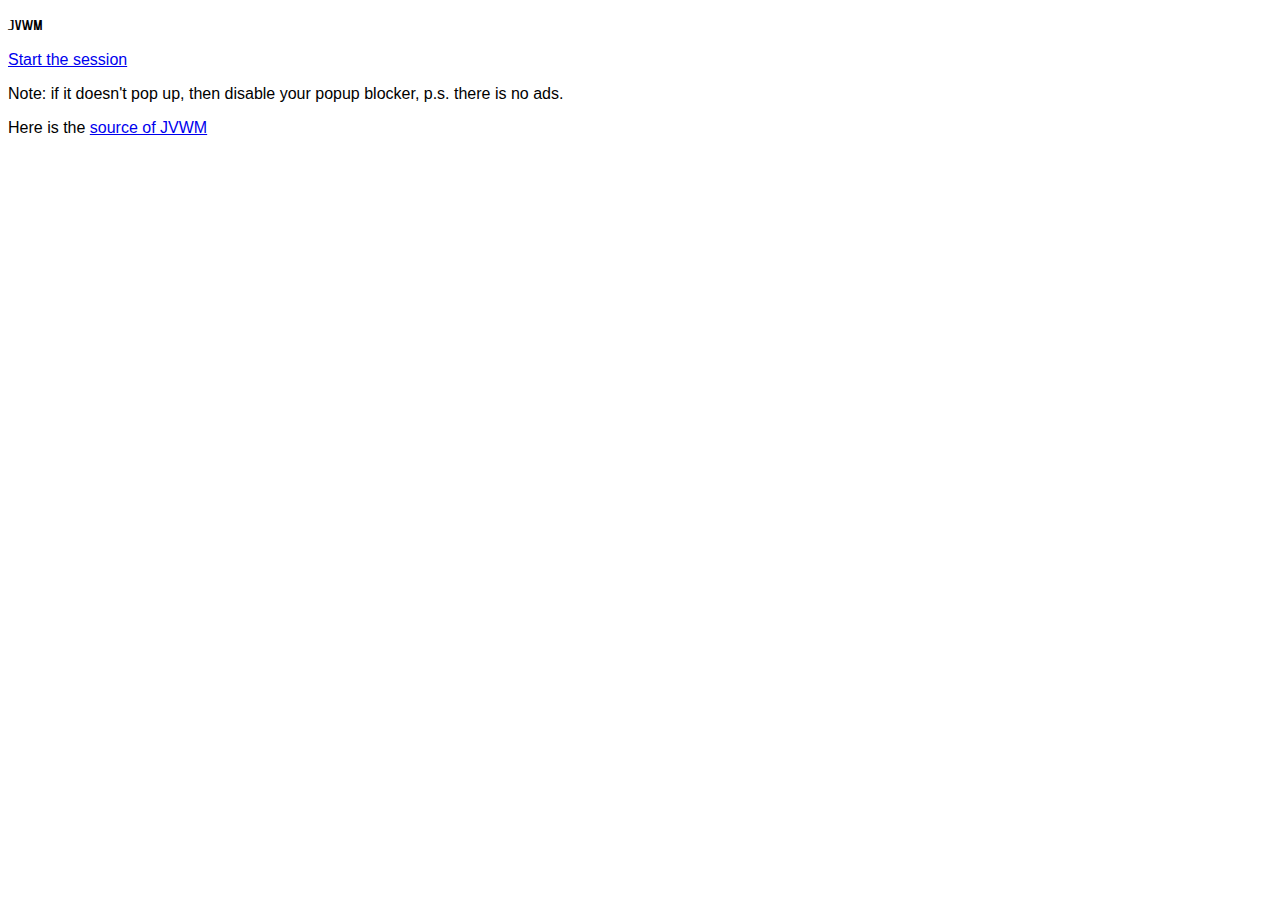
<file: index.html>
<!DOCTYPE html>
<html>
    <head>
        <title>JVWM session start</title>
        <link rel="stylesheet" href="style.css">
    </head>
    <body>
        <p style="font-family: 'EmotionEN';">JVWM</p>
        <a href="window.html" 
          target="popup" 
          onclick="window.open('window.html','popup','width=600,height=600'); return false;">
            Start the session
        </a>
        <p>Note: if it doesn't pop up, then disable your popup blocker, p.s. there is no ads.</p>
        <p>Here is the <a href="https://github.com/MXP2095onetechguy/JVWM">source of JVWM</a></p>
    </body>
</html>
</file>
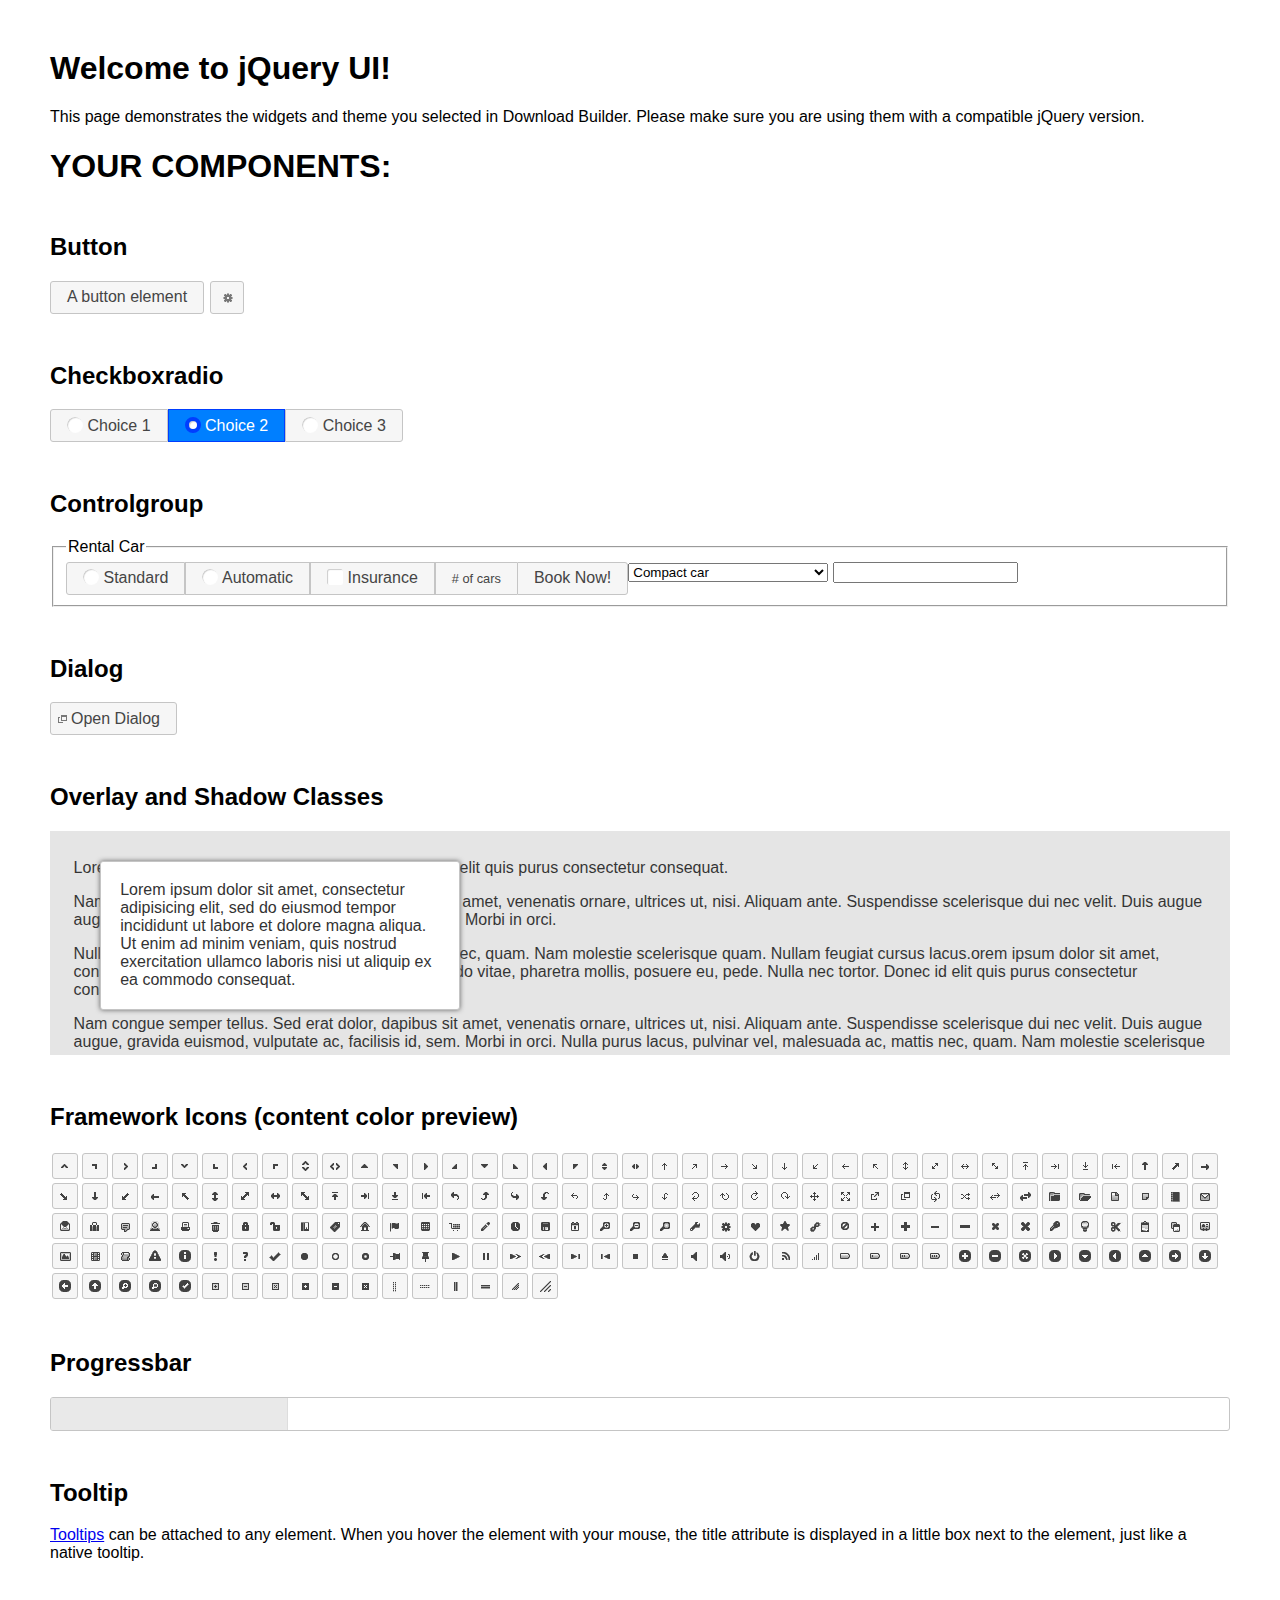
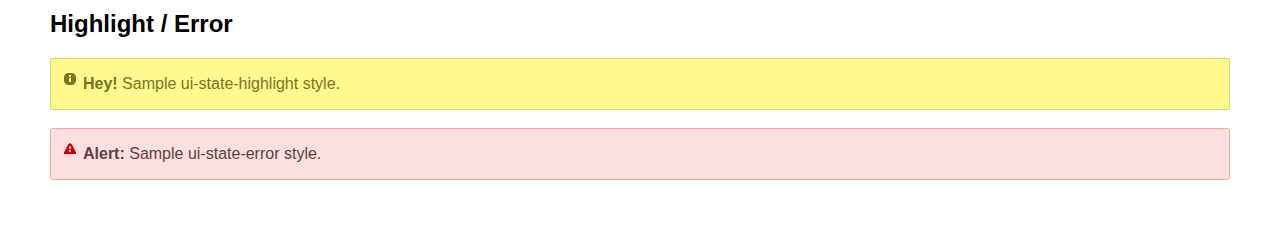
<file: JUI/index.html>
<!doctype html>
<html lang="us">
<head>
	<meta charset="utf-8">
	<title>jQuery UI Example Page</title>
	<link href="jquery-ui.css" rel="stylesheet">
	<style>
	body{
		font-family: "Trebuchet MS", sans-serif;
		margin: 50px;
	}
	.demoHeaders {
		margin-top: 2em;
	}
	#dialog-link {
		padding: .4em 1em .4em 20px;
		text-decoration: none;
		position: relative;
	}
	#dialog-link span.ui-icon {
		margin: 0 5px 0 0;
		position: absolute;
		left: .2em;
		top: 50%;
		margin-top: -8px;
	}
	#icons {
		margin: 0;
		padding: 0;
	}
	#icons li {
		margin: 2px;
		position: relative;
		padding: 4px 0;
		cursor: pointer;
		float: left;
		list-style: none;
	}
	#icons span.ui-icon {
		float: left;
		margin: 0 4px;
	}
	.fakewindowcontain .ui-widget-overlay {
		position: absolute;
	}
	select {
		width: 200px;
	}
	</style>
</head>
<body>

<h1>Welcome to jQuery UI!</h1>

<div class="ui-widget">
	<p>This page demonstrates the widgets and theme you selected in Download Builder. Please make sure you are using them with a compatible jQuery version.</p>
</div>

<h1>YOUR COMPONENTS:</h1>



<!-- Button -->
<h2 class="demoHeaders">Button</h2>
<button id="button">A button element</button>
<button id="button-icon">An icon-only button</button>

<!-- Checkboxradio -->
<h2 class="demoHeaders">Checkboxradio</h2>
<form style="margin-top: 1em;">
	<div id="radioset">
		<input type="radio" id="radio1" name="radio"><label for="radio1">Choice 1</label>
		<input type="radio" id="radio2" name="radio" checked="checked"><label for="radio2">Choice 2</label>
		<input type="radio" id="radio3" name="radio"><label for="radio3">Choice 3</label>
	</div>
</form>

<!-- Controlgroup -->
<h2 class="demoHeaders">Controlgroup</h2>
<fieldset>
	<legend>Rental Car</legend>
	<div id="controlgroup">
		<select id="car-type">
			<option>Compact car</option>
			<option>Midsize car</option>
			<option>Full size car</option>
			<option>SUV</option>
			<option>Luxury</option>
			<option>Truck</option>
			<option>Van</option>
		</select>
		<label for="transmission-standard">Standard</label>
		<input type="radio" name="transmission" id="transmission-standard">
		<label for="transmission-automatic">Automatic</label>
		<input type="radio" name="transmission" id="transmission-automatic">
		<label for="insurance">Insurance</label>
		<input type="checkbox" name="insurance" id="insurance">
		<label for="horizontal-spinner" class="ui-controlgroup-label"># of cars</label>
		<input id="horizontal-spinner" class="ui-spinner-input">
		<button>Book Now!</button>
	</div>
</fieldset>


<h2 class="demoHeaders">Dialog</h2>
<p>
	<button id="dialog-link" class="ui-button ui-corner-all ui-widget">
		<span class="ui-icon ui-icon-newwin"></span>Open Dialog
	</button>
</p>

<h2 class="demoHeaders">Overlay and Shadow Classes</h2>
<div style="position: relative; width: 96%; height: 200px; padding:1% 2%; overflow:hidden;" class="fakewindowcontain">
	<p>Lorem ipsum dolor sit amet,  Nulla nec tortor. Donec id elit quis purus consectetur consequat. </p><p>Nam congue semper tellus. Sed erat dolor, dapibus sit amet, venenatis ornare, ultrices ut, nisi. Aliquam ante. Suspendisse scelerisque dui nec velit. Duis augue augue, gravida euismod, vulputate ac, facilisis id, sem. Morbi in orci. </p><p>Nulla purus lacus, pulvinar vel, malesuada ac, mattis nec, quam. Nam molestie scelerisque quam. Nullam feugiat cursus lacus.orem ipsum dolor sit amet, consectetur adipiscing elit. Donec libero risus, commodo vitae, pharetra mollis, posuere eu, pede. Nulla nec tortor. Donec id elit quis purus consectetur consequat. </p><p>Nam congue semper tellus. Sed erat dolor, dapibus sit amet, venenatis ornare, ultrices ut, nisi. Aliquam ante. Suspendisse scelerisque dui nec velit. Duis augue augue, gravida euismod, vulputate ac, facilisis id, sem. Morbi in orci. Nulla purus lacus, pulvinar vel, malesuada ac, mattis nec, quam. Nam molestie scelerisque quam. </p><p>Nullam feugiat cursus lacus.orem ipsum dolor sit amet, consectetur adipiscing elit. Donec libero risus, commodo vitae, pharetra mollis, posuere eu, pede. Nulla nec tortor. Donec id elit quis purus consectetur consequat. Nam congue semper tellus. Sed erat dolor, dapibus sit amet, venenatis ornare, ultrices ut, nisi. Aliquam ante. </p><p>Suspendisse scelerisque dui nec velit. Duis augue augue, gravida euismod, vulputate ac, facilisis id, sem. Morbi in orci. Nulla purus lacus, pulvinar vel, malesuada ac, mattis nec, quam. Nam molestie scelerisque quam. Nullam feugiat cursus lacus.orem ipsum dolor sit amet, consectetur adipiscing elit. Donec libero risus, commodo vitae, pharetra mollis, posuere eu, pede. Nulla nec tortor. Donec id elit quis purus consectetur consequat. Nam congue semper tellus. Sed erat dolor, dapibus sit amet, venenatis ornare, ultrices ut, nisi. </p>

	<!-- ui-dialog -->
	<div class="ui-widget-overlay ui-front"></div>
	<div style="position: absolute; width: 320px; left: 50px; top: 30px; padding: 1.2em" class="ui-widget ui-front ui-widget-content ui-corner-all ui-widget-shadow">
		Lorem ipsum dolor sit amet, consectetur adipisicing elit, sed do eiusmod tempor incididunt ut labore et dolore magna aliqua. Ut enim ad minim veniam, quis nostrud exercitation ullamco laboris nisi ut aliquip ex ea commodo consequat.
	</div>

</div>

<!-- ui-dialog -->
<div id="dialog" title="Dialog Title">
	<p>Lorem ipsum dolor sit amet, consectetur adipisicing elit, sed do eiusmod tempor incididunt ut labore et dolore magna aliqua. Ut enim ad minim veniam, quis nostrud exercitation ullamco laboris nisi ut aliquip ex ea commodo consequat.</p>
</div>


<h2 class="demoHeaders">Framework Icons (content color preview)</h2>
<ul id="icons" class="ui-widget ui-helper-clearfix">
	<li class="ui-state-default ui-corner-all" title=".ui-icon-caret-1-n"><span class="ui-icon ui-icon-caret-1-n"></span></li>
	<li class="ui-state-default ui-corner-all" title=".ui-icon-caret-1-ne"><span class="ui-icon ui-icon-caret-1-ne"></span></li>
	<li class="ui-state-default ui-corner-all" title=".ui-icon-caret-1-e"><span class="ui-icon ui-icon-caret-1-e"></span></li>
	<li class="ui-state-default ui-corner-all" title=".ui-icon-caret-1-se"><span class="ui-icon ui-icon-caret-1-se"></span></li>
	<li class="ui-state-default ui-corner-all" title=".ui-icon-caret-1-s"><span class="ui-icon ui-icon-caret-1-s"></span></li>
	<li class="ui-state-default ui-corner-all" title=".ui-icon-caret-1-sw"><span class="ui-icon ui-icon-caret-1-sw"></span></li>
	<li class="ui-state-default ui-corner-all" title=".ui-icon-caret-1-w"><span class="ui-icon ui-icon-caret-1-w"></span></li>
	<li class="ui-state-default ui-corner-all" title=".ui-icon-caret-1-nw"><span class="ui-icon ui-icon-caret-1-nw"></span></li>
	<li class="ui-state-default ui-corner-all" title=".ui-icon-caret-2-n-s"><span class="ui-icon ui-icon-caret-2-n-s"></span></li>
	<li class="ui-state-default ui-corner-all" title=".ui-icon-caret-2-e-w"><span class="ui-icon ui-icon-caret-2-e-w"></span></li>
	<li class="ui-state-default ui-corner-all" title=".ui-icon-triangle-1-n"><span class="ui-icon ui-icon-triangle-1-n"></span></li>
	<li class="ui-state-default ui-corner-all" title=".ui-icon-triangle-1-ne"><span class="ui-icon ui-icon-triangle-1-ne"></span></li>
	<li class="ui-state-default ui-corner-all" title=".ui-icon-triangle-1-e"><span class="ui-icon ui-icon-triangle-1-e"></span></li>
	<li class="ui-state-default ui-corner-all" title=".ui-icon-triangle-1-se"><span class="ui-icon ui-icon-triangle-1-se"></span></li>
	<li class="ui-state-default ui-corner-all" title=".ui-icon-triangle-1-s"><span class="ui-icon ui-icon-triangle-1-s"></span></li>
	<li class="ui-state-default ui-corner-all" title=".ui-icon-triangle-1-sw"><span class="ui-icon ui-icon-triangle-1-sw"></span></li>
	<li class="ui-state-default ui-corner-all" title=".ui-icon-triangle-1-w"><span class="ui-icon ui-icon-triangle-1-w"></span></li>
	<li class="ui-state-default ui-corner-all" title=".ui-icon-triangle-1-nw"><span class="ui-icon ui-icon-triangle-1-nw"></span></li>
	<li class="ui-state-default ui-corner-all" title=".ui-icon-triangle-2-n-s"><span class="ui-icon ui-icon-triangle-2-n-s"></span></li>
	<li class="ui-state-default ui-corner-all" title=".ui-icon-triangle-2-e-w"><span class="ui-icon ui-icon-triangle-2-e-w"></span></li>
	<li class="ui-state-default ui-corner-all" title=".ui-icon-arrow-1-n"><span class="ui-icon ui-icon-arrow-1-n"></span></li>
	<li class="ui-state-default ui-corner-all" title=".ui-icon-arrow-1-ne"><span class="ui-icon ui-icon-arrow-1-ne"></span></li>
	<li class="ui-state-default ui-corner-all" title=".ui-icon-arrow-1-e"><span class="ui-icon ui-icon-arrow-1-e"></span></li>
	<li class="ui-state-default ui-corner-all" title=".ui-icon-arrow-1-se"><span class="ui-icon ui-icon-arrow-1-se"></span></li>
	<li class="ui-state-default ui-corner-all" title=".ui-icon-arrow-1-s"><span class="ui-icon ui-icon-arrow-1-s"></span></li>
	<li class="ui-state-default ui-corner-all" title=".ui-icon-arrow-1-sw"><span class="ui-icon ui-icon-arrow-1-sw"></span></li>
	<li class="ui-state-default ui-corner-all" title=".ui-icon-arrow-1-w"><span class="ui-icon ui-icon-arrow-1-w"></span></li>
	<li class="ui-state-default ui-corner-all" title=".ui-icon-arrow-1-nw"><span class="ui-icon ui-icon-arrow-1-nw"></span></li>
	<li class="ui-state-default ui-corner-all" title=".ui-icon-arrow-2-n-s"><span class="ui-icon ui-icon-arrow-2-n-s"></span></li>
	<li class="ui-state-default ui-corner-all" title=".ui-icon-arrow-2-ne-sw"><span class="ui-icon ui-icon-arrow-2-ne-sw"></span></li>
	<li class="ui-state-default ui-corner-all" title=".ui-icon-arrow-2-e-w"><span class="ui-icon ui-icon-arrow-2-e-w"></span></li>
	<li class="ui-state-default ui-corner-all" title=".ui-icon-arrow-2-se-nw"><span class="ui-icon ui-icon-arrow-2-se-nw"></span></li>
	<li class="ui-state-default ui-corner-all" title=".ui-icon-arrowstop-1-n"><span class="ui-icon ui-icon-arrowstop-1-n"></span></li>
	<li class="ui-state-default ui-corner-all" title=".ui-icon-arrowstop-1-e"><span class="ui-icon ui-icon-arrowstop-1-e"></span></li>
	<li class="ui-state-default ui-corner-all" title=".ui-icon-arrowstop-1-s"><span class="ui-icon ui-icon-arrowstop-1-s"></span></li>
	<li class="ui-state-default ui-corner-all" title=".ui-icon-arrowstop-1-w"><span class="ui-icon ui-icon-arrowstop-1-w"></span></li>
	<li class="ui-state-default ui-corner-all" title=".ui-icon-arrowthick-1-n"><span class="ui-icon ui-icon-arrowthick-1-n"></span></li>
	<li class="ui-state-default ui-corner-all" title=".ui-icon-arrowthick-1-ne"><span class="ui-icon ui-icon-arrowthick-1-ne"></span></li>
	<li class="ui-state-default ui-corner-all" title=".ui-icon-arrowthick-1-e"><span class="ui-icon ui-icon-arrowthick-1-e"></span></li>
	<li class="ui-state-default ui-corner-all" title=".ui-icon-arrowthick-1-se"><span class="ui-icon ui-icon-arrowthick-1-se"></span></li>
	<li class="ui-state-default ui-corner-all" title=".ui-icon-arrowthick-1-s"><span class="ui-icon ui-icon-arrowthick-1-s"></span></li>
	<li class="ui-state-default ui-corner-all" title=".ui-icon-arrowthick-1-sw"><span class="ui-icon ui-icon-arrowthick-1-sw"></span></li>
	<li class="ui-state-default ui-corner-all" title=".ui-icon-arrowthick-1-w"><span class="ui-icon ui-icon-arrowthick-1-w"></span></li>
	<li class="ui-state-default ui-corner-all" title=".ui-icon-arrowthick-1-nw"><span class="ui-icon ui-icon-arrowthick-1-nw"></span></li>
	<li class="ui-state-default ui-corner-all" title=".ui-icon-arrowthick-2-n-s"><span class="ui-icon ui-icon-arrowthick-2-n-s"></span></li>
	<li class="ui-state-default ui-corner-all" title=".ui-icon-arrowthick-2-ne-sw"><span class="ui-icon ui-icon-arrowthick-2-ne-sw"></span></li>
	<li class="ui-state-default ui-corner-all" title=".ui-icon-arrowthick-2-e-w"><span class="ui-icon ui-icon-arrowthick-2-e-w"></span></li>
	<li class="ui-state-default ui-corner-all" title=".ui-icon-arrowthick-2-se-nw"><span class="ui-icon ui-icon-arrowthick-2-se-nw"></span></li>
	<li class="ui-state-default ui-corner-all" title=".ui-icon-arrowthickstop-1-n"><span class="ui-icon ui-icon-arrowthickstop-1-n"></span></li>
	<li class="ui-state-default ui-corner-all" title=".ui-icon-arrowthickstop-1-e"><span class="ui-icon ui-icon-arrowthickstop-1-e"></span></li>
	<li class="ui-state-default ui-corner-all" title=".ui-icon-arrowthickstop-1-s"><span class="ui-icon ui-icon-arrowthickstop-1-s"></span></li>
	<li class="ui-state-default ui-corner-all" title=".ui-icon-arrowthickstop-1-w"><span class="ui-icon ui-icon-arrowthickstop-1-w"></span></li>
	<li class="ui-state-default ui-corner-all" title=".ui-icon-arrowreturnthick-1-w"><span class="ui-icon ui-icon-arrowreturnthick-1-w"></span></li>
	<li class="ui-state-default ui-corner-all" title=".ui-icon-arrowreturnthick-1-n"><span class="ui-icon ui-icon-arrowreturnthick-1-n"></span></li>
	<li class="ui-state-default ui-corner-all" title=".ui-icon-arrowreturnthick-1-e"><span class="ui-icon ui-icon-arrowreturnthick-1-e"></span></li>
	<li class="ui-state-default ui-corner-all" title=".ui-icon-arrowreturnthick-1-s"><span class="ui-icon ui-icon-arrowreturnthick-1-s"></span></li>
	<li class="ui-state-default ui-corner-all" title=".ui-icon-arrowreturn-1-w"><span class="ui-icon ui-icon-arrowreturn-1-w"></span></li>
	<li class="ui-state-default ui-corner-all" title=".ui-icon-arrowreturn-1-n"><span class="ui-icon ui-icon-arrowreturn-1-n"></span></li>
	<li class="ui-state-default ui-corner-all" title=".ui-icon-arrowreturn-1-e"><span class="ui-icon ui-icon-arrowreturn-1-e"></span></li>
	<li class="ui-state-default ui-corner-all" title=".ui-icon-arrowreturn-1-s"><span class="ui-icon ui-icon-arrowreturn-1-s"></span></li>
	<li class="ui-state-default ui-corner-all" title=".ui-icon-arrowrefresh-1-w"><span class="ui-icon ui-icon-arrowrefresh-1-w"></span></li>
	<li class="ui-state-default ui-corner-all" title=".ui-icon-arrowrefresh-1-n"><span class="ui-icon ui-icon-arrowrefresh-1-n"></span></li>
	<li class="ui-state-default ui-corner-all" title=".ui-icon-arrowrefresh-1-e"><span class="ui-icon ui-icon-arrowrefresh-1-e"></span></li>
	<li class="ui-state-default ui-corner-all" title=".ui-icon-arrowrefresh-1-s"><span class="ui-icon ui-icon-arrowrefresh-1-s"></span></li>
	<li class="ui-state-default ui-corner-all" title=".ui-icon-arrow-4"><span class="ui-icon ui-icon-arrow-4"></span></li>
	<li class="ui-state-default ui-corner-all" title=".ui-icon-arrow-4-diag"><span class="ui-icon ui-icon-arrow-4-diag"></span></li>
	<li class="ui-state-default ui-corner-all" title=".ui-icon-extlink"><span class="ui-icon ui-icon-extlink"></span></li>
	<li class="ui-state-default ui-corner-all" title=".ui-icon-newwin"><span class="ui-icon ui-icon-newwin"></span></li>
	<li class="ui-state-default ui-corner-all" title=".ui-icon-refresh"><span class="ui-icon ui-icon-refresh"></span></li>
	<li class="ui-state-default ui-corner-all" title=".ui-icon-shuffle"><span class="ui-icon ui-icon-shuffle"></span></li>
	<li class="ui-state-default ui-corner-all" title=".ui-icon-transfer-e-w"><span class="ui-icon ui-icon-transfer-e-w"></span></li>
	<li class="ui-state-default ui-corner-all" title=".ui-icon-transferthick-e-w"><span class="ui-icon ui-icon-transferthick-e-w"></span></li>
	<li class="ui-state-default ui-corner-all" title=".ui-icon-folder-collapsed"><span class="ui-icon ui-icon-folder-collapsed"></span></li>
	<li class="ui-state-default ui-corner-all" title=".ui-icon-folder-open"><span class="ui-icon ui-icon-folder-open"></span></li>
	<li class="ui-state-default ui-corner-all" title=".ui-icon-document"><span class="ui-icon ui-icon-document"></span></li>
	<li class="ui-state-default ui-corner-all" title=".ui-icon-document-b"><span class="ui-icon ui-icon-document-b"></span></li>
	<li class="ui-state-default ui-corner-all" title=".ui-icon-note"><span class="ui-icon ui-icon-note"></span></li>
	<li class="ui-state-default ui-corner-all" title=".ui-icon-mail-closed"><span class="ui-icon ui-icon-mail-closed"></span></li>
	<li class="ui-state-default ui-corner-all" title=".ui-icon-mail-open"><span class="ui-icon ui-icon-mail-open"></span></li>
	<li class="ui-state-default ui-corner-all" title=".ui-icon-suitcase"><span class="ui-icon ui-icon-suitcase"></span></li>
	<li class="ui-state-default ui-corner-all" title=".ui-icon-comment"><span class="ui-icon ui-icon-comment"></span></li>
	<li class="ui-state-default ui-corner-all" title=".ui-icon-person"><span class="ui-icon ui-icon-person"></span></li>
	<li class="ui-state-default ui-corner-all" title=".ui-icon-print"><span class="ui-icon ui-icon-print"></span></li>
	<li class="ui-state-default ui-corner-all" title=".ui-icon-trash"><span class="ui-icon ui-icon-trash"></span></li>
	<li class="ui-state-default ui-corner-all" title=".ui-icon-locked"><span class="ui-icon ui-icon-locked"></span></li>
	<li class="ui-state-default ui-corner-all" title=".ui-icon-unlocked"><span class="ui-icon ui-icon-unlocked"></span></li>
	<li class="ui-state-default ui-corner-all" title=".ui-icon-bookmark"><span class="ui-icon ui-icon-bookmark"></span></li>
	<li class="ui-state-default ui-corner-all" title=".ui-icon-tag"><span class="ui-icon ui-icon-tag"></span></li>
	<li class="ui-state-default ui-corner-all" title=".ui-icon-home"><span class="ui-icon ui-icon-home"></span></li>
	<li class="ui-state-default ui-corner-all" title=".ui-icon-flag"><span class="ui-icon ui-icon-flag"></span></li>
	<li class="ui-state-default ui-corner-all" title=".ui-icon-calculator"><span class="ui-icon ui-icon-calculator"></span></li>
	<li class="ui-state-default ui-corner-all" title=".ui-icon-cart"><span class="ui-icon ui-icon-cart"></span></li>
	<li class="ui-state-default ui-corner-all" title=".ui-icon-pencil"><span class="ui-icon ui-icon-pencil"></span></li>
	<li class="ui-state-default ui-corner-all" title=".ui-icon-clock"><span class="ui-icon ui-icon-clock"></span></li>
	<li class="ui-state-default ui-corner-all" title=".ui-icon-disk"><span class="ui-icon ui-icon-disk"></span></li>
	<li class="ui-state-default ui-corner-all" title=".ui-icon-calendar"><span class="ui-icon ui-icon-calendar"></span></li>
	<li class="ui-state-default ui-corner-all" title=".ui-icon-zoomin"><span class="ui-icon ui-icon-zoomin"></span></li>
	<li class="ui-state-default ui-corner-all" title=".ui-icon-zoomout"><span class="ui-icon ui-icon-zoomout"></span></li>
	<li class="ui-state-default ui-corner-all" title=".ui-icon-search"><span class="ui-icon ui-icon-search"></span></li>
	<li class="ui-state-default ui-corner-all" title=".ui-icon-wrench"><span class="ui-icon ui-icon-wrench"></span></li>
	<li class="ui-state-default ui-corner-all" title=".ui-icon-gear"><span class="ui-icon ui-icon-gear"></span></li>
	<li class="ui-state-default ui-corner-all" title=".ui-icon-heart"><span class="ui-icon ui-icon-heart"></span></li>
	<li class="ui-state-default ui-corner-all" title=".ui-icon-star"><span class="ui-icon ui-icon-star"></span></li>
	<li class="ui-state-default ui-corner-all" title=".ui-icon-link"><span class="ui-icon ui-icon-link"></span></li>
	<li class="ui-state-default ui-corner-all" title=".ui-icon-cancel"><span class="ui-icon ui-icon-cancel"></span></li>
	<li class="ui-state-default ui-corner-all" title=".ui-icon-plus"><span class="ui-icon ui-icon-plus"></span></li>
	<li class="ui-state-default ui-corner-all" title=".ui-icon-plusthick"><span class="ui-icon ui-icon-plusthick"></span></li>
	<li class="ui-state-default ui-corner-all" title=".ui-icon-minus"><span class="ui-icon ui-icon-minus"></span></li>
	<li class="ui-state-default ui-corner-all" title=".ui-icon-minusthick"><span class="ui-icon ui-icon-minusthick"></span></li>
	<li class="ui-state-default ui-corner-all" title=".ui-icon-close"><span class="ui-icon ui-icon-close"></span></li>
	<li class="ui-state-default ui-corner-all" title=".ui-icon-closethick"><span class="ui-icon ui-icon-closethick"></span></li>
	<li class="ui-state-default ui-corner-all" title=".ui-icon-key"><span class="ui-icon ui-icon-key"></span></li>
	<li class="ui-state-default ui-corner-all" title=".ui-icon-lightbulb"><span class="ui-icon ui-icon-lightbulb"></span></li>
	<li class="ui-state-default ui-corner-all" title=".ui-icon-scissors"><span class="ui-icon ui-icon-scissors"></span></li>
	<li class="ui-state-default ui-corner-all" title=".ui-icon-clipboard"><span class="ui-icon ui-icon-clipboard"></span></li>
	<li class="ui-state-default ui-corner-all" title=".ui-icon-copy"><span class="ui-icon ui-icon-copy"></span></li>
	<li class="ui-state-default ui-corner-all" title=".ui-icon-contact"><span class="ui-icon ui-icon-contact"></span></li>
	<li class="ui-state-default ui-corner-all" title=".ui-icon-image"><span class="ui-icon ui-icon-image"></span></li>
	<li class="ui-state-default ui-corner-all" title=".ui-icon-video"><span class="ui-icon ui-icon-video"></span></li>
	<li class="ui-state-default ui-corner-all" title=".ui-icon-script"><span class="ui-icon ui-icon-script"></span></li>
	<li class="ui-state-default ui-corner-all" title=".ui-icon-alert"><span class="ui-icon ui-icon-alert"></span></li>
	<li class="ui-state-default ui-corner-all" title=".ui-icon-info"><span class="ui-icon ui-icon-info"></span></li>
	<li class="ui-state-default ui-corner-all" title=".ui-icon-notice"><span class="ui-icon ui-icon-notice"></span></li>
	<li class="ui-state-default ui-corner-all" title=".ui-icon-help"><span class="ui-icon ui-icon-help"></span></li>
	<li class="ui-state-default ui-corner-all" title=".ui-icon-check"><span class="ui-icon ui-icon-check"></span></li>
	<li class="ui-state-default ui-corner-all" title=".ui-icon-bullet"><span class="ui-icon ui-icon-bullet"></span></li>
	<li class="ui-state-default ui-corner-all" title=".ui-icon-radio-off"><span class="ui-icon ui-icon-radio-off"></span></li>
	<li class="ui-state-default ui-corner-all" title=".ui-icon-radio-on"><span class="ui-icon ui-icon-radio-on"></span></li>
	<li class="ui-state-default ui-corner-all" title=".ui-icon-pin-w"><span class="ui-icon ui-icon-pin-w"></span></li>
	<li class="ui-state-default ui-corner-all" title=".ui-icon-pin-s"><span class="ui-icon ui-icon-pin-s"></span></li>
	<li class="ui-state-default ui-corner-all" title=".ui-icon-play"><span class="ui-icon ui-icon-play"></span></li>
	<li class="ui-state-default ui-corner-all" title=".ui-icon-pause"><span class="ui-icon ui-icon-pause"></span></li>
	<li class="ui-state-default ui-corner-all" title=".ui-icon-seek-next"><span class="ui-icon ui-icon-seek-next"></span></li>
	<li class="ui-state-default ui-corner-all" title=".ui-icon-seek-prev"><span class="ui-icon ui-icon-seek-prev"></span></li>
	<li class="ui-state-default ui-corner-all" title=".ui-icon-seek-end"><span class="ui-icon ui-icon-seek-end"></span></li>
	<li class="ui-state-default ui-corner-all" title=".ui-icon-seek-first"><span class="ui-icon ui-icon-seek-first"></span></li>
	<li class="ui-state-default ui-corner-all" title=".ui-icon-stop"><span class="ui-icon ui-icon-stop"></span></li>
	<li class="ui-state-default ui-corner-all" title=".ui-icon-eject"><span class="ui-icon ui-icon-eject"></span></li>
	<li class="ui-state-default ui-corner-all" title=".ui-icon-volume-off"><span class="ui-icon ui-icon-volume-off"></span></li>
	<li class="ui-state-default ui-corner-all" title=".ui-icon-volume-on"><span class="ui-icon ui-icon-volume-on"></span></li>
	<li class="ui-state-default ui-corner-all" title=".ui-icon-power"><span class="ui-icon ui-icon-power"></span></li>
	<li class="ui-state-default ui-corner-all" title=".ui-icon-signal-diag"><span class="ui-icon ui-icon-signal-diag"></span></li>
	<li class="ui-state-default ui-corner-all" title=".ui-icon-signal"><span class="ui-icon ui-icon-signal"></span></li>
	<li class="ui-state-default ui-corner-all" title=".ui-icon-battery-0"><span class="ui-icon ui-icon-battery-0"></span></li>
	<li class="ui-state-default ui-corner-all" title=".ui-icon-battery-1"><span class="ui-icon ui-icon-battery-1"></span></li>
	<li class="ui-state-default ui-corner-all" title=".ui-icon-battery-2"><span class="ui-icon ui-icon-battery-2"></span></li>
	<li class="ui-state-default ui-corner-all" title=".ui-icon-battery-3"><span class="ui-icon ui-icon-battery-3"></span></li>
	<li class="ui-state-default ui-corner-all" title=".ui-icon-circle-plus"><span class="ui-icon ui-icon-circle-plus"></span></li>
	<li class="ui-state-default ui-corner-all" title=".ui-icon-circle-minus"><span class="ui-icon ui-icon-circle-minus"></span></li>
	<li class="ui-state-default ui-corner-all" title=".ui-icon-circle-close"><span class="ui-icon ui-icon-circle-close"></span></li>
	<li class="ui-state-default ui-corner-all" title=".ui-icon-circle-triangle-e"><span class="ui-icon ui-icon-circle-triangle-e"></span></li>
	<li class="ui-state-default ui-corner-all" title=".ui-icon-circle-triangle-s"><span class="ui-icon ui-icon-circle-triangle-s"></span></li>
	<li class="ui-state-default ui-corner-all" title=".ui-icon-circle-triangle-w"><span class="ui-icon ui-icon-circle-triangle-w"></span></li>
	<li class="ui-state-default ui-corner-all" title=".ui-icon-circle-triangle-n"><span class="ui-icon ui-icon-circle-triangle-n"></span></li>
	<li class="ui-state-default ui-corner-all" title=".ui-icon-circle-arrow-e"><span class="ui-icon ui-icon-circle-arrow-e"></span></li>
	<li class="ui-state-default ui-corner-all" title=".ui-icon-circle-arrow-s"><span class="ui-icon ui-icon-circle-arrow-s"></span></li>
	<li class="ui-state-default ui-corner-all" title=".ui-icon-circle-arrow-w"><span class="ui-icon ui-icon-circle-arrow-w"></span></li>
	<li class="ui-state-default ui-corner-all" title=".ui-icon-circle-arrow-n"><span class="ui-icon ui-icon-circle-arrow-n"></span></li>
	<li class="ui-state-default ui-corner-all" title=".ui-icon-circle-zoomin"><span class="ui-icon ui-icon-circle-zoomin"></span></li>
	<li class="ui-state-default ui-corner-all" title=".ui-icon-circle-zoomout"><span class="ui-icon ui-icon-circle-zoomout"></span></li>
	<li class="ui-state-default ui-corner-all" title=".ui-icon-circle-check"><span class="ui-icon ui-icon-circle-check"></span></li>
	<li class="ui-state-default ui-corner-all" title=".ui-icon-circlesmall-plus"><span class="ui-icon ui-icon-circlesmall-plus"></span></li>
	<li class="ui-state-default ui-corner-all" title=".ui-icon-circlesmall-minus"><span class="ui-icon ui-icon-circlesmall-minus"></span></li>
	<li class="ui-state-default ui-corner-all" title=".ui-icon-circlesmall-close"><span class="ui-icon ui-icon-circlesmall-close"></span></li>
	<li class="ui-state-default ui-corner-all" title=".ui-icon-squaresmall-plus"><span class="ui-icon ui-icon-squaresmall-plus"></span></li>
	<li class="ui-state-default ui-corner-all" title=".ui-icon-squaresmall-minus"><span class="ui-icon ui-icon-squaresmall-minus"></span></li>
	<li class="ui-state-default ui-corner-all" title=".ui-icon-squaresmall-close"><span class="ui-icon ui-icon-squaresmall-close"></span></li>
	<li class="ui-state-default ui-corner-all" title=".ui-icon-grip-dotted-vertical"><span class="ui-icon ui-icon-grip-dotted-vertical"></span></li>
	<li class="ui-state-default ui-corner-all" title=".ui-icon-grip-dotted-horizontal"><span class="ui-icon ui-icon-grip-dotted-horizontal"></span></li>
	<li class="ui-state-default ui-corner-all" title=".ui-icon-grip-solid-vertical"><span class="ui-icon ui-icon-grip-solid-vertical"></span></li>
	<li class="ui-state-default ui-corner-all" title=".ui-icon-grip-solid-horizontal"><span class="ui-icon ui-icon-grip-solid-horizontal"></span></li>
	<li class="ui-state-default ui-corner-all" title=".ui-icon-gripsmall-diagonal-se"><span class="ui-icon ui-icon-gripsmall-diagonal-se"></span></li>
	<li class="ui-state-default ui-corner-all" title=".ui-icon-grip-diagonal-se"><span class="ui-icon ui-icon-grip-diagonal-se"></span></li>
</ul>



<!-- Progressbar -->
<h2 class="demoHeaders">Progressbar</h2>
<div id="progressbar"></div>




<!-- Tooltip -->
<h2 class="demoHeaders">Tooltip</h2>
<p id="tooltip">
	<a href="#" title="That&apos;s what this widget is">Tooltips</a> can be attached to any element. When you hover
the element with your mouse, the title attribute is displayed in a little box next to the element, just like a native tooltip.
</p>

<!-- Highlight / Error -->
<h2 class="demoHeaders">Highlight / Error</h2>
<div class="ui-widget">
	<div class="ui-state-highlight ui-corner-all" style="margin-top: 20px; padding: 0 .7em;">
		<p><span class="ui-icon ui-icon-info" style="float: left; margin-right: .3em;"></span>
		<strong>Hey!</strong> Sample ui-state-highlight style.</p>
	</div>
</div>
<br>
<div class="ui-widget">
	<div class="ui-state-error ui-corner-all" style="padding: 0 .7em;">
		<p><span class="ui-icon ui-icon-alert" style="float: left; margin-right: .3em;"></span>
		<strong>Alert:</strong> Sample ui-state-error style.</p>
	</div>
</div>

<script src="external/jquery/jquery.js"></script>
<script src="jquery-ui.js"></script>
<script>


$( "#button" ).button();
$( "#button-icon" ).button({
	icon: "ui-icon-gear",
	showLabel: false
});

$( "#radioset" ).buttonset();

$( "#controlgroup" ).controlgroup();


$( "#dialog" ).dialog({
	autoOpen: false,
	width: 400,
	buttons: [
		{
			text: "Ok",
			click: function() {
				$( this ).dialog( "close" );
			}
		},
		{
			text: "Cancel",
			click: function() {
				$( this ).dialog( "close" );
			}
		}
	]
});

// Link to open the dialog
$( "#dialog-link" ).click(function( event ) {
	$( "#dialog" ).dialog( "open" );
	event.preventDefault();
});



$( "#progressbar" ).progressbar({
	value: 20
});



$( "#tooltip" ).tooltip();


// Hover states on the static widgets
$( "#dialog-link, #icons li" ).hover(
	function() {
		$( this ).addClass( "ui-state-hover" );
	},
	function() {
		$( this ).removeClass( "ui-state-hover" );
	}
);
</script>
</body>
</html>
</file>
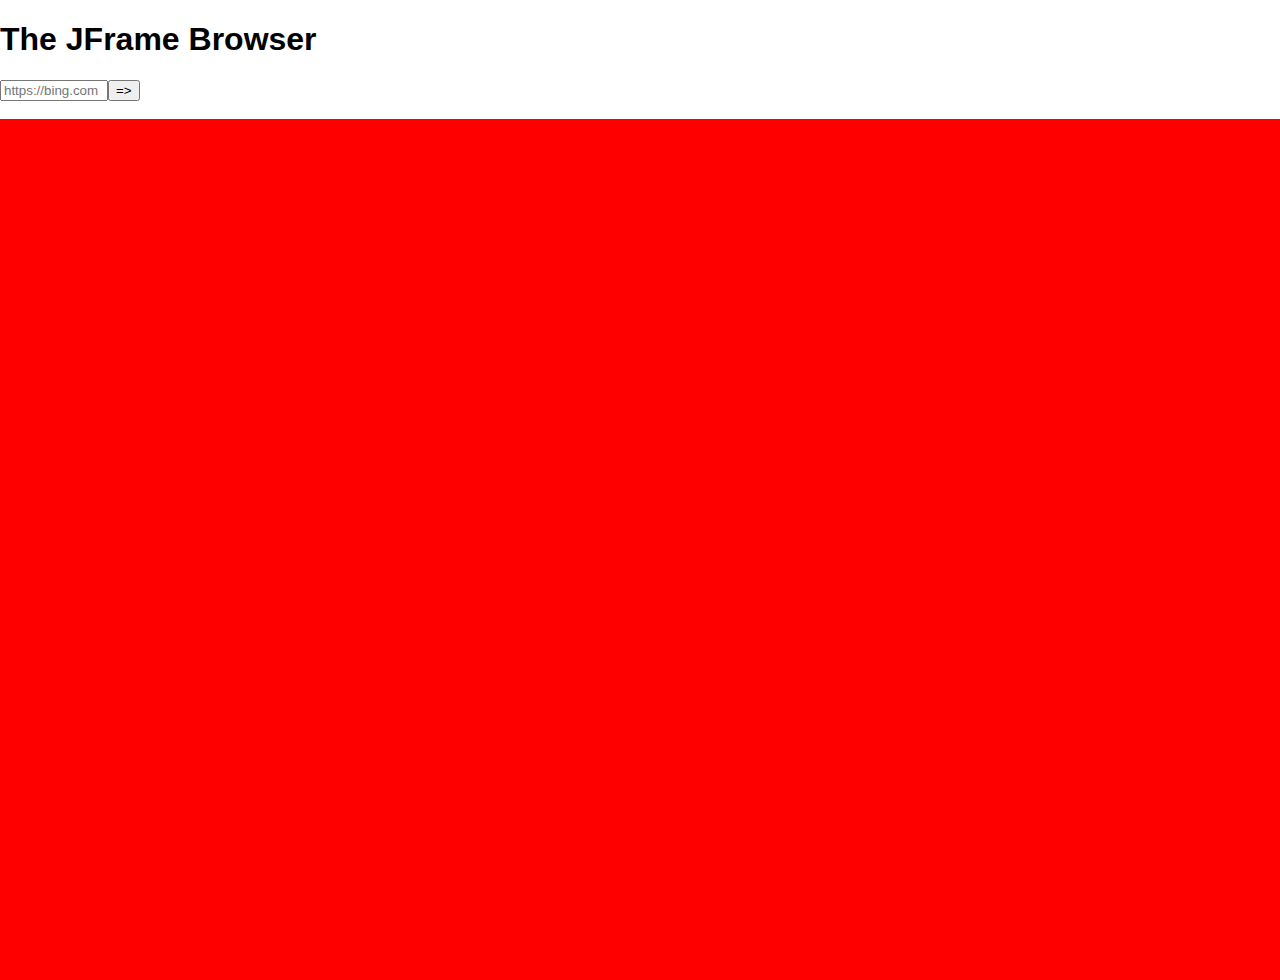
<file: browse.html>
<!DOCTYPE html>
<html>
    <head>
        <title>The JFrame browser</title>
        <style>
            body, html{
                font-family: sans-serif, monospace; width: 100%; height: 100%; margin: 0; padding: 0;
            }


            #BrowseBox{
                display: table; empty-cells: show; border-collapse: collapse; width: 100%; height: 100%;
            }

            #BrowseBox .Control{
                display: table-row; overflow: auto;
            }

            #BrowseBox .JFrame{
                display: table-row; height: 100%; background-color: red; overflow: hidden;
            }

            #BrowseBox .JFrame iframe {
                width: 100%; height: 100%; border: none; margin: 0; padding: 0; display: block;
            }

            #BrowseBox .Control input{
                float:left;
                width:100px;
            }

        </style>
    </head>
    <body>
        <h1>The JFrame Browser</h1>
        <div id="BrowseBox">
            <div class="Control">
                <input type="text" placeholder="https://bing.com" id="browserurl"><button onclick="BrowseBoxGo();">=></button>
            </div><br>
            <div class="JFrame">
                <iframe title="Browser" src="https://bing.com" id="JFrame">No iframe support for this JFrame</iframe>
            </div>
            <script>
                const urlbox = document.getElementById("browserurl");
                const JFrame = document.getElementById("JFrame");
                function BrowseBoxGo(){
                    JFrame.src = urlbox.value;
                }
            </script>
        </div>
    </body>
</html>
</file>
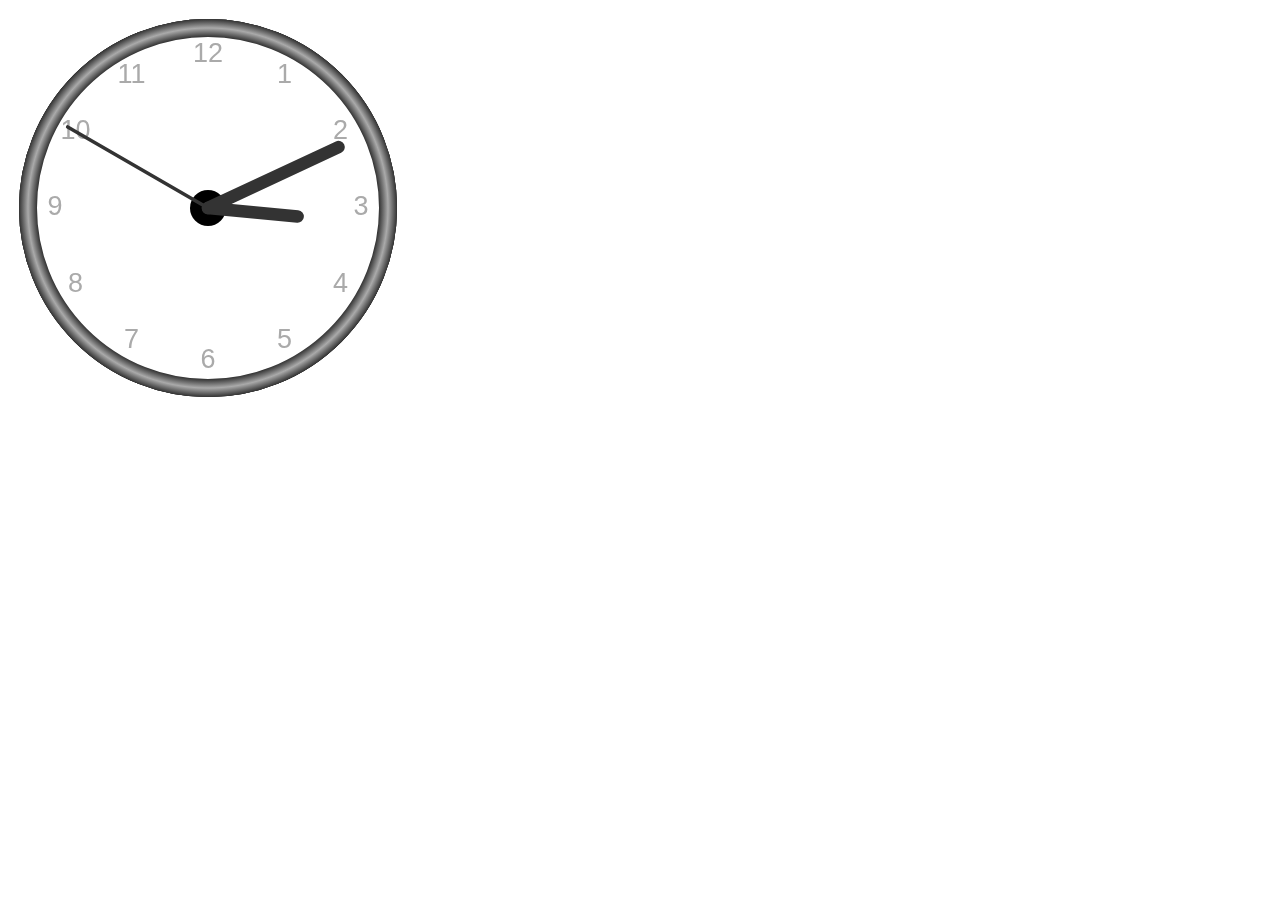
<file: kloc.html>
<!DOCTYPE html>
<html>
    <head>
        <title>Clock</title>
    </head>
    <body>
        <canvas id="canvas" width="400" height="400" style="background-color:#fff"></canvas>
        <script>
            var canvas = document.getElementById("canvas");
            var ctx = canvas.getContext("2d");
            var radius = canvas.height / 2;
            ctx.translate(radius, radius);
            radius = radius * 0.90
            drawClock();
            
            function drawClock() {
              ctx.arc(0, 0, radius, 0 , 2 * Math.PI);
              ctx.fillStyle = "#333";
              ctx.fill();
              drawFace(ctx, radius);
              drawNumbers(ctx, radius);
              drawTime(ctx, radius);
            }

            function drawFace(ctx, radius) {
              var grad;

              ctx.beginPath();
              ctx.arc(0, 0, radius, 0, 2 * Math.PI);
              ctx.fillStyle = 'white';
              ctx.fill();

              grad = ctx.createRadialGradient(0, 0 ,radius * 0.95, 0, 0, radius * 1.05);
              grad.addColorStop(0, '#333');
              grad.addColorStop(0.5, '#aaa');
              grad.addColorStop(1, '#333');
              ctx.strokeStyle = grad;
              ctx.lineWidth = radius*0.1;
              ctx.stroke();

              ctx.beginPath();
              ctx.arc(0, 0, radius * 0.1, 0, 2 * Math.PI);
              ctx.fillStyle = '#000';
              ctx.fill();
            }

            function drawNumbers(ctx, radius) {
              var ang;
              var num;
              ctx.fillStyle = '#aaa';
              ctx.font = radius * 0.15 + "px arial";
              ctx.textBaseline = "middle";
              ctx.textAlign = "center";
              for(num = 1; num < 13; num++){
                ang = num * Math.PI / 6;
                ctx.rotate(ang);
                ctx.translate(0, -radius * 0.85);
                ctx.rotate(-ang);
                ctx.fillText(num.toString(), 0, 0);
                ctx.rotate(ang);
                ctx.translate(0, radius * 0.85);
                ctx.rotate(-ang);
              }
            }

            function drawTime(ctx, radius){
              var now = new Date();
              var hour = now.getHours();
              var minute = now.getMinutes();
              var second = now.getSeconds();
              //hour
              hour = hour%12;
              ctx.fillStyle = "#000"
              hour = (hour*Math.PI/6)+(minute*Math.PI/(6*60))+(second*Math.PI/(360*60));
              drawHand(ctx, hour, radius*0.5, radius*0.07);
              //minute
              minute = (minute*Math.PI/30)+(second*Math.PI/(30*60));
              drawHand(ctx, minute, radius*0.8, radius*0.07);
              // second
              second = (second*Math.PI/30);
              drawHand(ctx, second, radius*0.9, radius*0.02);
            }

            function drawHand(ctx, pos, length, width) {
              ctx.beginPath();
              ctx.lineWidth = width;
              ctx.lineCap = "round";
              ctx.moveTo(0,0);
              ctx.rotate(pos);
              ctx.lineTo(0, -length);
              ctx.stroke();
              ctx.rotate(-pos);
            }

            setInterval(drawClock, 200);
        </script>
    </body>
</html>
</file>
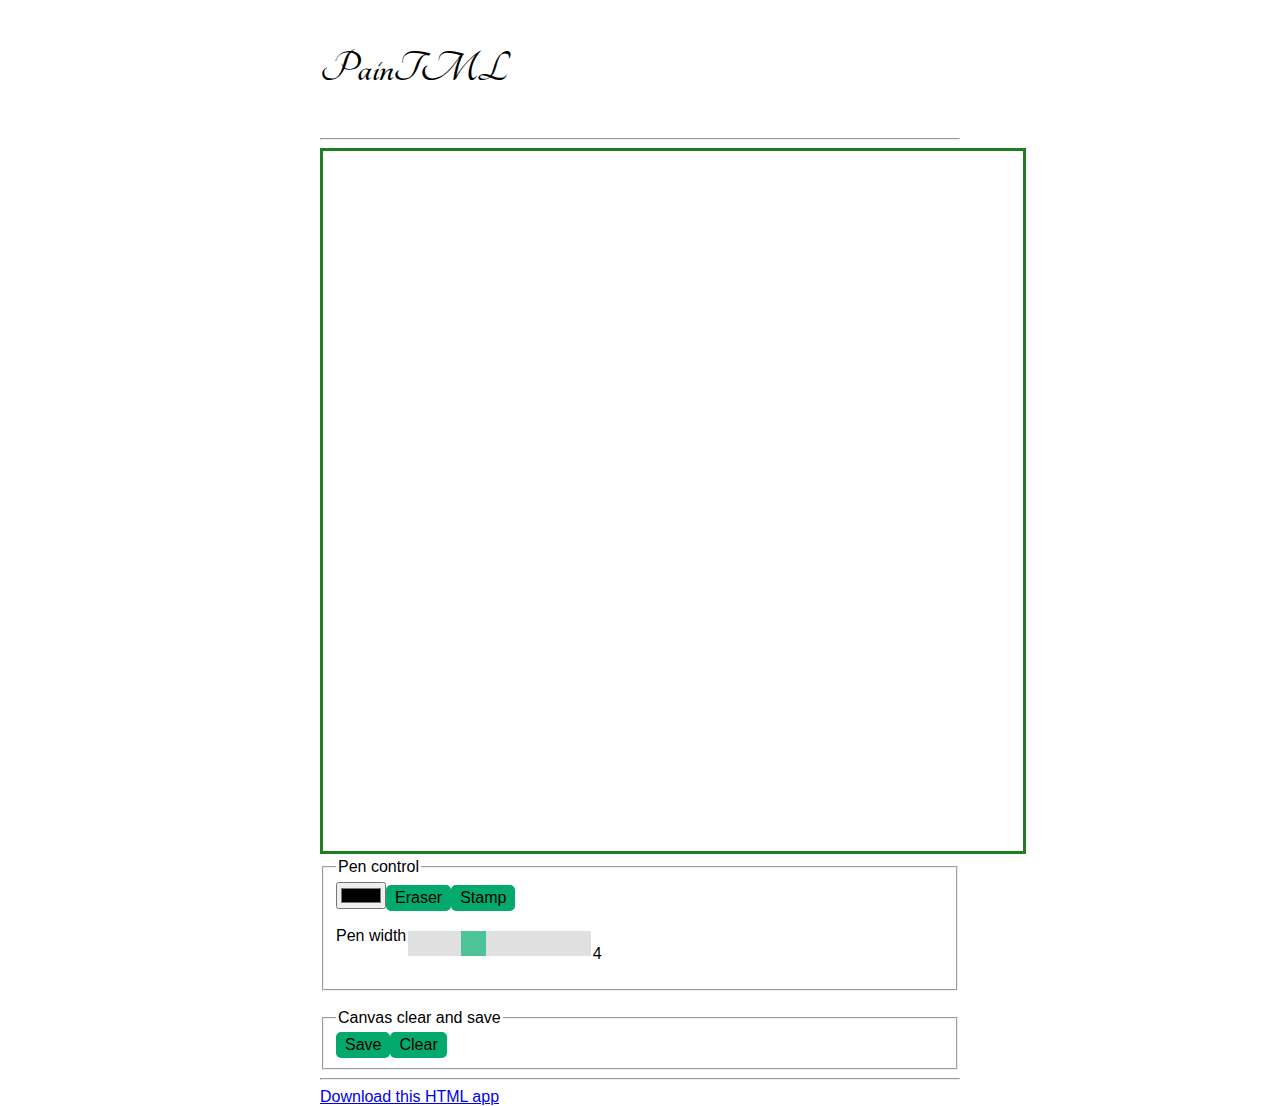
<file: paint.html>
<!DOCTYPE HTML>
<html lang="en-US">
    <head>
        <title>PainTML</title>
        <link rel="shortcut icon" id="faviconn" type="image/png" href=""/>
        <!-- <style></style>-->
        <style>
            canvas{border:3px solid #207e20;}
            body{font-family: Sans-Serif, monospace; margin: auto; width: 50%;}
            .tg{font-family: Tangerine}
            .clearfix::after {
                content: "";
                clear: both;
                display: table;
            }
            @font-face {
                font-family: 'Tangerine';
                font-style: normal;
                font-weight: 700;
                font-display: swap;
                /* src: url(https://fonts.gstatic.com/s/tangerine/v12/Iurd6Y5j_oScZZow4VO5srNZi5FN.woff2) format('woff2'); */
                src: url(data:@file/octet-stream;base64,d09GMgABAAAAAGD0ABAAAAAA5/AAAGCSAAEAAAAAAAAAAAAAAAAAAAAAAAAAAAAABmAWi2AAhFQINgmCcxEQCoL/XILGPwuDLAASpnABNgIkA4ZUBCAFgmIHg1EMgRMbj8gXcF4bxd3tABTvvzaqQG6eKbcjquG3H8wOxOA8SMkd1g/i//+zkg4ZG7sN4PqnVqaQdbkRJERGVLrJNB2xbokaMyL9jRWeqdjVEV6IPY7CeZDPfB3RA3Pywhdq6e21ZLas9rAn+dFNDQNaeNB5wWUliJQ7j8XLXH8T1+U3G53dYmW7feyx0GM14GyH+Fcs3VmIS2wauU6jRJg3no/LrGcmlezEfUtsTTh5vKU2Mv6tvaFatHS1iOQBvdgisHEZI1k5eXmoH/vf2XvfF0wSybSRmRH1kEw8ZBI00aT9RWS6yw7QNkOipA6O6CNFLEBFUVRoC0UBMbq2WXO6dNG/bLdf58d+2y8if+uPmi+3z/B2T5/WkZrZTfWqN1X21PdI6xOdIFsiimj4AYLLJNP6WXz431b/jCwKB4MqqTAAwWCwGHXaid52O79vvP78fhTUsvXcgpEpCIkjO1xI6guHSkkhLEoiwSsWVbV3czwd19H/hV/gXZToRGlMibRJj8zVORkLvvLkX+cmVCv9TEUSLBRO8JOn6pu9AOAf8vZuN7GJTTyhIKEw8wBof9AtC2uy/jtF/MSRikkgL2Kb1dfvNL2IUvGzQIZt44zJvmlBG1WlwvK/qhqQbMD6gQ8JTKdNpYzZMix5O2z4PaQz5XqZbrVXteZKyuQd5VLpHJ1eeD5buFeNmSYkVPgRXygQJCA0Zo2486qAMRc/Ru6QXTbj1dxnc9kLtRfthXD7ACoIdYQqbv/dQv3/MbYoZaIBdb2K/h/Q23tnrrwFjU7S2nJCoUuyeuUtw6+q+2fOSsYUantyQiEksrJCYg2HOquDxCCNpBGQZXPIWXD2gKC6R6i+6b8AKaFnbjyrGmp69a66TZi4oMxYPnwo9QBk+ElB54MByfW/SX9aqh+dleSmNFnpTn7pa/1SAUnQlQ6PHiE7b0bW7MysLO1uHGklJ+tVmqQ4RSs3OVVK7+hKbVaS34qT6w1WQP7RyloD6AA0DINHwKGjRyg5IuMkzhzQAoZDB4Cd6ksJ3/9SM0v7/R5iJM/maGsknR1y90x2QYjlOYZ3PlUSDhp/AKE/uiEaWS7XRiueNwP07BUWkM3OuNAlkfVRdmF+WaCzZbO7X0pTpaqCcMgqFEZiVKkST5fkLKha5UuqRrXmSqmyO+KRuObefVA4jJuTjlYU3VosziH05xVOgZAQAJfja/zACihMLAt1rAEcSDi2TpVsDK0ygGZbEk7A8cqXarJ3PlL5qhPCXWB0e6I6xLTb+/YyBwNGAlwVWaND7/sFdcDWtUlaVIZqZPYOPSRrEL67CtWHcRgKrNwvJ8GcXlXx0lX+6it2th/KkOQ00bdn/efGTSDQKhX+W6IhWPmXsC/Mp8cYMAF+GExfIRp8niMiav5rlNw/jNJfQElTFU79qrQgta4T/WmwhUBqXArRRWOQl0V1cnh0hBYxHRI2ciu49iaeSqARr05qM5jktiittiaHGrc9WotPT9AtRnObmY4u64bspkjM6R63MeFJ+en3QNBA10MtI+3Jttfo0OrSCUe/nUHEKL4mvVozi4RV2jb9GrtBHO00rHYZccviaa/tKp+c33gCWwZNAKY3ZFYRFjEXVXTMTnncIglJywatyiC7UvY6bb8040DW4c05KskrOE6xS9bFsJMgUKcXc5bDEc6bdJGlXKJdYVwPu4ZzM/xqwS3RHcn9kVcpHlA9VPaoKx4nq56oeXrrNomGpmdank97eceLdLsHF/URAzTDHmGFY9yEvFOqYGZOWzCzXH/FZt0bLm/LZ2cv9EGMHaWc+ixHL4qr6lae+5JHxbN6X7Xw26fu2+hfM/RXiSbKmHRFfa1JZP0UA6PuimYwehuGWjJNZhmWNaVzRlrIG1Uw9RZNa66kbLqKGVPdmZqZbLOmvlP7xuJomH2b5jTR4pp326jGOv9ddCM9DPQx3wALQ9yMdmiMz8QU7BmhgbmEheQst28lZS19Nw7Xs7XzLUQcb7t8UrDvyPd7Sh0/+JF2f6LX9rNfGPdXZq6HHrE8lp0n2/JUzjP5eb5NLxS8VPRK6b5WruGNtyr9TjXHb2p574P9/dGB9n1yMJ/7i0PVfXUk3/zu2P3D8fb7019O3r+dap9//Ou0/5yZ/397vUpMfXrj9Zkhyxj2j24oCBLWRFtt979PL1zlbLld7vYFIQ4kgMSQHIqCLH1LP1NM/T/R10rbjZNb0m+hQSyIt6QuK/8a0Br/v/ff4b919oE3v5l9POanP+jDaiHwofAUQe24qlQRF+NyXF9ojO//u66cToCWWyLKcS9rtMZmVlmaTDTfHHPNs8BCq6y2yGIWE5yWdcrr9GaaBWMMDgkZBYCBiYWNg0dCSkbOj0KQYCFUNOL87A4/[base64]/om7rTeaUNf8NwE+7C04lQjeNaRTSDpGMmkavYi1ZIhUMEGC60/cReQ4AWb/udl6K48y2qMVuOV7vcZHeMlQ+RifTyqocdZEiH2MmNx2P86p81WeJoxKQGxaWdjbJX2+UmBG5Hu72syYYAsFzKr44sM0NJpGVB/[base64]/mWx/JA/ZQwD6T+No8+CYPJ5aKE8lvsDrn9HDcTvd04j6gUasy8rd5ahQvS3qN0KMKb2h6gPv3njXK6J6KGEL5Bme6ZTwXOE5nuv9/9V7C+Du/Qq1I+Rb2UsP1K3Pu70rrBhmoN42k7scT+W9BHRggID8N3r1xy6O3SUfSwuXj2YN6a1+QqXwAR72iABH5O/48n3jsLq3WmmtEdGfn9T/Ib9h7DfsEDSlVEoJ4wnjnOOcXyHWrsW7DyncR4gDp66GANaq2ytSD6Epom9OSQxuEKVAgXu3UVDWkC6XJxHZN2urAvFj1mEUJPQvQmKS3fMnfU2ZRoQ28v6HbA1BmGk5BulF0YkxPZXJc/JvVAlwXIPmMdRpXC5HoMG6zhyuBHyM1kaBsxky/s0yVGB6G/U1DT6NCLCoBKZxfVKrC2wajYDVGkVcOk0h8GS4YN8DhZT4qW1mRZO/qDRGWFaIW4yx0BkSUK3C9ppTuP9io9hHBy54MgNn3fC9lt4xZIXPMSjH36XXt00SQgGLm5uAhzC6BvWzhpvmhIhy0CWL/p4GjMYVMsN5ZvS1BKg8sbeB694Pe3lFs1dZXWJraAQ1HXtOUDsUgNDXKoTbayGqUjAJWPisvuc+YHcxLRlqKT1m5NPSQo2H/QJ3VmIORsukAhfFI0azGXvpaYYYhpJwcmkBsHHc3wd9imY5Sz4BOOKzceZhkYSu1RIjzEIFRMqZaxYwitbT3xzciK3ESaO9AXGGwx/B4EPGP4fHGMg9XFeR6wZuqqafJZdWyvumF48sMzU+101vCSxm4+PMKixBzBlgRmQ3IPLLvU0++diPu1JWBNXy17txxh+nR3VKZsP3vSu30fvefa37vlc/665GC8WfII7SFCv1RFVCkgbZ8v5aXt/4TuFeDLblC2PCP2GCObqMVzjAzB1/9p+8tId0NPmiOfNRDpTB9wP31UK08iE1CeRV+D52cnWfMaYUV116yFVueccG6c3jJvs0Rp6j5DkZq9G3yQ0apc78vg0B9b+Jgj90bznnI7xvd9dSs+MHDnR2rcii/QAEVn0pj/+DMNJ3dIsGZEZVdQKmHTtLBcJAqs6E74wEIBmk5daB3PTv9T3QEkdrhtz5fez8CNPSu/krTTeZqwSzcOt1+jN8yOVUdg3enLX6NnnVCJAia77iZ9ygJbgSz0+YdeDbmNwj5zbE3p45vxHGjkjltS6WjoT3ufzh14GPmHQqsIxm6CufaFM3+lp3Cdxz8PB7q+fqZOOkrHTzA97ozrl3uyrZI7rsczrUuClcB1JZHuxtAdU/y+I0Y0RzokFsx3RoMhmz59dTDMJTPJD+3oI/mqIjl4s+BveTKHJOB8pTCEWIVT0y+c3C9ttqboWrNuP/Nl5DWChZRlZu1khwoy1XzsOEgeXl4BzVxf9fugXlQ1Rs2QPoyti8m1V1RSjJ/W/nAvJ+rRFAu7T/qf9tIZ+c9LyEB4pAHeSUilfJjtLFoxik4Ve3GQ0ChQeefOdZPhuulVJlGexDLWguDpiIld5jD9hXVmgDdx30Np1ZoR/my47y1VbjEgnx4w51pd5CLyHWBlns2jDCG6JqikzQCHZT5LUuLqfGp5gN6gyefJz1x3ENB/iXOcrhcom6J82lC1EVB7qRRNz6v73vZ368rHuEmvyUZdB6FIH2txr/pSCg95MG5Xh0h3HAoYRorTPi1yBVZoFdQYfL7TyAvA4G6/9p/E1asOrUKHvLfFJU3OlkYys1t+VSg4wvCkKpqZuvl+bZ6y4amXGTXJZwrfWWfNxL1Gq9z9IGSVOL7QGuK0J1PPLR6mxAAJygn6laFGhs3RVnWJ1l+nW5b8CMfCdWp4j4i3xNXl+voAXNzQUcB1t1LSxjur378g/XP08O5QoV4J2fVdS1EtOyKxWvLuczyOA+saxtzE7vIC9U6TkRCb3tClGYzqPwuMoMO936OGeO5nBzGXNCeIxjBLQqBCWQdc7lD8h0JWFGy4Y4FJj1ywv19kzv3DHC/SFZBIA85j9IK3MPWY6ZbpwqZPraJFe8Mtvk4ZWynJ/yKObBrr/rJXLvTz4Np0aCm4DPsGBTJ7jzlWDH3ZB2bAkUG6jwXz4K5BLh7SAn5OjkD57X+76TS1tDnQuJ/[base64]/R2LTzGbBxSox6vPo0N79yh0a1htvJt8lqlqpYfP52dzR1Q+MedH1OPtc5dHs/93dW4cLL1Hf3A7w62zxDNCFSXbXKQBfNtOHxWNFH68xn9sRCvH9ByHL+OZUI3DHuFaE60bP8I/S0M9mCncYX3CE1huQzP9tLK16S1umHmlHcPYW6QHbC2NN5poP0tLjaKMNda5ozC61CGHhhesIvTjm8KQoAQx81eaVmAj3ze5XAvbwdV1nvVJMuLzHljUC2exQHKCzVjkIqZ+UDB/NeT1qJSBVItrWNEM0GO/jx60TouXxm12BpcoblDYK4prBsJAlgv2MRiWdcgelpWCWBraqQuR5p2ILPdg3mztDSfPLnYJpXBe/w3eYgV3RxVV/yDEMq2T2InIQAukP/XnDlus8R70SroDUbBu8WrdWOhG91vI2wkGmBhKdcKNYHsYR9S3lOZJ60m9+E1Vq0ClitYg45pW4QbI7xdiI27fpIIlx8PfWgg935cgWQ2NjSrZ5jhHJUHlSRCWuPq4gkjhWuu77K3HXbUi7GAnOprTVNIyhVOAAagFVl4YpvSSkburfUO5sPmt0lqNeGZSP5JAz8KD9/[base64]/vVxil0volKFsB44RQC4Dzndd9yp8RIsXDyt6wwTSjuS22qfIaPI0EPdQnO7eqlPfwWqjHppdnKbX5XjJgQsLUml2x3MuBxyrBKvxC6Y74TEWMDqaj8nX9HOD+35SWWiSAjVakJCu3+dYrt6Q2LhplW+Z1OQ7MkdhB89iEtZB+E3h2/PrbIgqHXPVOCRvtBhTaBz7uJAvymRSzkE9IUUl+EGcHQbf7VpSRKDJ3V+2esnoI3oc4cHvnoNAP+6X5tm+sSTYr3h3QfswIRLl0hrKHZtHlnGMp7glrBYdHzZik6xMaJeen8xS8b6uvBGKs0XABe+32DOpL+bm6l6DYFphXP7/Q3imUQNZJWCiMlwSfQlbUrUgNTmI+mMfftqy9UlUpn84AzndpAOwWERQMJXeKOEs9Z9xHJlIBzrvZjR/FdXmiJmKRmYVNgRAd17TXSNxW6PC8QJZ31Z2ksqrsIPpEd5xXJ4/5J/Ty+zh9jUf31GJ5Rm3WF4eUGqOBwV/AKse8cNGpUlU/RDAapKZZFEAHYjBChSma3TqgFBBgi0PvTJNtluM4R14lz7W72Sx6ZGh7vXuLDb8bDL+kE8ANHicSdVBKQx78p/zg9DCN9KTVdXDA4K97hWZ8d57c99877wIILJXzGvBNHZABu1HUgzxrt/ed/Be+9OkWJ2XEAxOLngqR2Oc4KwaRtPuA3tdGpJptcQAONs2j8VqR0mzMD6tnERJmUdtEa/x+QY564O0Po5Pnsq0ztNeaarFD5cwgLpoEhAC2WUZs0PqrT2k7Xo8tgtD200EgIa8WPhBjkb2pV0av/cjYdgfdRLDEUKufy4+4f3WQNjbDOUGcH4WMtzNIoUjOiVHTXRnPm5cdiSCrbIVrdX/jAAJE1c+9eQjqiV5G9y1oPRI9MTN7MUE+G/FFMKP+4cpPF69iMJjMJ2y/bqNBiXm5f1n8BtKBCbsJe5zqqvUQXlteiKce/mDAbRryLisXg2PCI4P/yHPdCD2UzASwrZao9cenGTHEVo0txVXnf4uAW/WnDO5L2p6mMs5W98vpzj7sFj8w6Qf618ZcgiG5i5XLniJ7yc1U0KHDYZAwvOHB/1fbRLxZuFTHUV+7ROAugUDcGi9Sf3LJqzi+XUzJrXLs8VjHMf+/RSde40NyGfZ6HHpDA1sL3K7DQVkWKDnVehgWvvJU5Z5RnPw9XFr3zzSN28GBwnT+sacKaKJB/WQdY/G0km1vi8HMt+cxzVfQMM1Ec7SasMxMcBRRC0auE9eo/pnMiAClNezG25sivgLhbDIT/dULtTwteJK3EkBJXjVFGlkdVxn094LKbha2eAsyqlQ9nrKt2IrutYWvsUGQ5vi968N+Z0rx0zopXteS6vRKMLj2XuPoZblVUM0EMctijsdCBVWzy3w2L7KqwG/OVbr9JMstLlPQnqTAMnfE4H1QmDpQ7NlQWlu1BgoDnWOj4DsDM5sN2caSnM4GPNGpd04JMvwuL2Vq8U465H5MQ5v9drnKn6yfzypkYou1cOw7kZtjFL9CUoK94Jig4ZkyHUPbIUCwRb4bxCSqPW50AXQ+KpZVi//VlHA0eioR5irNHZycSsUmRwEGPB30Fkw407t8FDHJSwoRrlpUY4xGfC63/a0TRx4hKXjFDiTdGiBnE1gbr2i4ukrAm3/eEXGbxOqv7Bc5GLfFcTbDabQiJKkhAamKLcSdgkpUTaVM6QgVlAyoEh6jEMJ5kVINQ08Jye2mnmMeOUFbqCyr1YM5G+DzyBMquajngnD5ycGUUbksislgEHjDQDgQgOgf62CS9bwGTnBNpp18zBwa9aYtxKOAnc2Xt6xYBPG/jlBnz7VgTuaThu9BQKfHkSxVwWr4TPOliCRQ+SzBiOs7RWzVJt7olOtuc7Q7bCcA1OSjvBzs2UPqEiDIzkqWXMNOxXPfnSPuGUjy8yxBXBMRTbMTTOg53V3WPeAouUXS5l2IlVzxpTA0V5q7Gosq/NllOjAtqyeZUquKoImT4mu40GmUOI9ByIhfuO1KZlv9XIRw1iggLJr2NF+FTN5vjz2xQozr74MwEqFESJEgJ9yRMF8RAzrGiHJ8EHJlBYwMG+46+Vb596yICf97+YpuiO8Sx7ox6Vw5xGdJSEPVa7kmYKKQxernjljRkgCk4QQHi+/MAJqqp/nwYVCMry0EENw7EPXGSaCID56ImM8VmXK/+lmwrIe1cv+sX5z4W7iCOk+FHLJ3afm9TlV7u1qWQxMLGrAuHPqgX6Z45nMJPfio13/d70PXmlDudfiE6SsJm4/E4moqf6UXoT31TwTAuDafo6cqef41YgbYlNED/gFgZG/V3ecVigQOQ9kdGIeoHkdrpQ8AC+vvse0GhljiOQA84q81O3iKphVmnK7nM3gC3K1gnysnwEOuIgNzhulW/M7yLqY3VCkjPVeYxc1tcAr3PagriAmU7H+CRZsnHpdlelO/1ykOKxN9UUotWe7ZiD7zouVge3x89myJjCstrLj0f1niOi1H1E7j1gtGIxNMNvuBWes39EKzPA16WxYjH8pZm2HEz5GAYzyURIA0/J/yA9SGqRWfA690yC5g8Nf7WYhWpSEbx1v0LCm69DHKrQetZ9V17z/prjy38ckX4eSb+J/mlQZyVuQc3giSaoXOSW4Jyv1/ajpuCf4N5Nr62weZVgp7mFngVVuNOMRENUuXHPP1YQ7iYmmAImdwnM1mlHb2WMb26ClWnecf7pJhlEufUFprgxeNKbS06I/m5b662ACZpT+53n3K3qU3h8bXx7RSoTxNyJLmMrHChNq2nU8fmeOWT1K61Z93d+8qzXDmjhTBwDfjC9ktl0Wsr+VNGkovF7/XuVjUpDQL4inBBWql4Oe5yX7B6rON8GUjqPq0pQiFZKlY67MLuGasmALXA7D3RZ8jZtq+kUrjOkAv+lk+cUsaZlgA21i8v/dx0FBSzcBxAfhhaLMB5EaK6kjtZlUJXyFREiF2LxE65ihs4JpIdk+6yC/3whNX5jWpnWEAIm0L1YUSu6EmnAWuXhnnlWY3TJvRHR1TUG73504/FCqGtkOC/BRJ/JMyUVpOMzwSKkb1FXRZF/Fj6DkgIuDiDbdVMWeW2jk7/[base64]/jKR3/DOIAgNLN1Sos+8Peoz0tfiiZldV7VI3yjESz70iaoP31LVIzsrKyRJNZWS9IokhltagtoHJVyb46FG5RelJ6lkTlNcTkBVwTUJd2VoEl3N/TPVgsdWbFgrEbkQ2bq8/QZxoH5v0o57po2DACha8D7Y8RSJFUd/6D06yedP/vArS9nxgUiL/06/5/+4o5OTivHxOGvGjxN1MVK5xBfAR1FwRFJUHCGhkOGsmvVaYdnV7xANaPFKf3nwDjcVa3J/YmOaUC3W55PjN5YfaqkwSpvGKH3Ra/cv7o9PMesl05xILZUP43M4zp1KVTzzaGgdxyMqwFyH2l8wDImIFJ/[base64]/kBy7lBM3sNtK0fYNlTEjDW9RXG7/eTB9hztqCibE9OT+pfISY/zX2Qn+Ye80k8vQqZJRoFEP7cwWumgvg0ffRZxaBLDeqLq0bAROZX2r6gsY2VefbEuAj470MyqDMpnWC/xSEnVLJPyT3FAcq1qzmS18rsf0z3fNjFNp8TDxrwTFSYIpLYeeBTrXpNZkOAI9ZdMPGpAAacilUZ1dEqPIThZHG7XxRq76orGovv/2briv/7tFkyLzuUMKgjRx54MTvW0QwnYWstMhY8m4wnYj2mzFboTAhWwmfTXghvKkQXtsNx92yj8ypApaettkfXrJpb5FDQppGQ1SoMEgVL7ycCc2uGuzEGlKTlFHyeWJCWY67WJBBTW2MnoaIqPMceYomslRY6MHplXbbTpZ7LQPQkFw2sqSmcUS7P1Udkkl6k/39seaE5Oiwv111r/Lxxw2QlIZYqO1WcJ4kzKWqLD18LP5ZdkL7YSlLE5Cm08UHwA2Uy7x2yyeJo0Dv/g9na562v8+w6ax0KnO5QTwjL/C2BqV4nLQeCNX7BVq81T9FAsSKzlQmFFQXJmoBzMo5PKHK1Me7PIsLBm0pohYbYQBMc0g8g0Gt/Ek1cHmfwaQJd4ckz88WKOXhPqoylFtaVGmqMLxb/Ga6sVPXRiEPsRX2ajOnyFrn8YnriRlPxszfVq6cyy1CRmQLAQvFDuhs9GRUlEKd3h/[base64]/O5UnD1W9uSUuQg4wLhYLlE5eNn3itFIEgcXdlVJoagqfSDW0C9uCGrVl+uR/ZqjSKxdyHWMr5f4vXR7UpouX871haYY5NQ1TjYm6DPFRgUuTbJhb2zrTxikIK1QlZQb1OlQsV4xDojVXhyXmKHriw/iupW7I+CuJlRrFKrPwSSfoqtSE6XILnTKfmHLt7HvBnncMlGuYz9TTbRV6bW38ckr1ygRaabvGld1WBDi94ESBX64ulFcalp2Q4o0shsIjTp3Y7kbIxi83lea5s3pyJmV2Gm8ZzDU4Yv16ngSGFaoSM4MmOGL8SpcZsrry+7ImmC+k8tIyV0ZfqXWzDfh58KFz/dcSRGKuQRoiTTNFF4j1xh2xw5u6i10p6XG0s80BmSIz+GCPkEsp2a1U2ZlbVOWsFF4RwkWtva6viWFlRre5DPjqWYW8EnEpRlSyvGWAkvkGhTPeTFyuNHN92Ea53V2cQhRAfRtZ8Q+mNW0aikgXjfIcgSnWqW01S+wu/KK7Zsguiql/Jw81cbqAFnBdvjaaLlHoExgV4YXBXgHMKE9pu40lhpAdM8Nri41TXMH0lAPvlZG5wWaXtNWuDU65LnsrsoLdecyYBEeiPXSSt6g10qQtTAZwoLEdCrwS6OY3/IRRmdavgU6KxxCbQizRfImt0jSmKCLz61KWF5Q1qGKsv4UGh1nz5kYtj1HfjtUkMmJs2kF+beC61ORc+JAhxKJ2gcGWZe4GZPyPKIxx/[base64]/DO3JHgrIxs5XXrdesCw4rNFTNabpsXROQxKBgwIDmgUFEnrKTminRymV1citx8gsfX+mn4o8LU7M27tmdG6M06rbA9us3b2DVMLODPD89d+KlsAgK/Yu78hX6nJyrwr72vBc/6ntHAv6v89KS9TZ1OctgGmrtn9cbbqDP9mf2oScQWaeaXEIu3mltHa0Kek+dpTQkyVbAxKCCVVjsJnEq1WnUNZUnFirKokC4+1dA019ehtOTiWCUrX2fHiXT4AVx32T+CqOyIorDaY49n4bApzVyraBpugm+NOHW6n3xWKc0ip/ejhNyMUGOyXBVrczCGmDtERRuNHYlNaeULjK7wb0dRBBPMyTMxmQiXZjDGGGeMNgUn8twakQwgYCaKXKhtM0ARQh4lzY9OT05KdSR7rvT8jEXJ8AGRmitDQCKXlfpNU4payOBkc8VWkUkf455Dtiobwhx/+vGLDotLMVvyJAH2wCiHsvxC4owtMzLkOzj4vq/eS5J59G+bpPIEiTJZbDUa814TDaQyoo0OgIl3LK3oDXc+XSVwlpMScQVjB+1FabYMec+hQaAoE2f6ECMsbsru8fMeet74aNMZIoFdfme3dNOOdfFZ+WUFyXKBfbPHr82AsVwz8JcpRck5GV5Dc0BdecOmmAlHTCnxUUmQTDUnvx2q+/TxJ+A1gTmwSlOGnHWRmefZD0vIr6wTaG/tmd8PalzUkCmNdyw0nPz1yMTpQzMmm+KaCJfSSJFWh25UtA7UHamy0YKkC3zvD79cdjjtL6k7dWRgUvdAT0rC+3quTj9jqXQAWbZi2fnwkFjAhWAfBZkEw0+b38pYS/kiocFsgEQS1YJXBCSqBjLx4jKtrVsIQWmOB/pfaMz281gx41WPd2LJD9cgFLDgp7//OoXEim+malf/rFtAx9J92TUcWttxtZamOy2RPIakaIU9dR4TfF+oizZMeUrAgEeWreVzyHVkkMT8q/bL7b9HfIOKWO77ky7/H3czUa1h3dtoLC3iLn2BkSMHt0+Vrom/IPSTGzgLhw3c4AhDuEq0bE7CtrBIGgt4PsIQnOTyo+BbcncEev7PtPnb3tUHTP+8PojOA5mlPcIgn1DuqmBxcN4upd/SR93ZiYpEHd86cs5faWZTOcmhcqbhvokTqLPJNWIbcnpBWGxmRXGeWpJlMhco9NL9B9oFop9/6eFJgphb0j7Mo/byuUOj/lyybbJ5AQZFu5TxrZkAVaFwG3Yf3RAVTKY8nHibC+wNIX6mjd2halxSiV4SWRDh7k0+K51ZPfI1CKDP58hllnlmoYAdweCRktkZ0nyHe+/2E+dBMvV6goz+iEzLfCli85nlv5dwSCx/xcqx/mXjTQa+6oArjzsP6GP2UdP1MIbwg4Hniw/cnlnB+cVDd2HJqnF2/3LWh+PW7lzOPFifY/WL9D6Mh5Bh3BdHzwjapdyp2Mo5sy4NUxrChuSphhAZMIJQe2izrkkY93kSnu1GOoe5mIKu2/Zj2ul1FA28LW7SGoNl1I7eu8HH9b/7LUweSWiAsMARcpnjxO9GAopxsTA+hzahCTPoKJhqKRv3V1gcJ9A/32yEIWU0XJNegdtEQk+6z8ahF2GwLQ/+0uzHLa4xL14GCS6rsZUgUpvakfSw5A1Mxlpx/X28oOozOepSTQKcCEEsVVtiz5yX+JS/zDrR11c9AShBJMiKp+EZQholTxVlj/Vn7uT6cW1fjUI5/Rtd3RrdYCqzJtkDr//ke/3bru8i01nR1SR6550AKeVplyAa8x0OXb/tFQ41DY0t3HbLPdCP9OvILfzbn3ULQBzCl9PDobWNq7WIPr48QrZpionLJWUgmfjcL7dBMtgmXj2e6dMHW/Fs+UAWUeS3cC8ayoP1wcXLFvbAMsAlkUFGIn6w+mTAClttwJR2zO6TDsuo+QhNr6sd95MnTQoSpL5t7ePShP5Qsu3Z3UxxgU9sPcmg6tr0LXBZ3sVHI4smx6i0tKyESdtiZp5bvhcus6zPiztN/mMJWsD3A/xDnSamxJPYsMz7+/LNNwuv09aHlPzWuVt5UJQlKRWWzK9m/CuO3PKftrD5krD4Pbt0ntdgmsiH12mr7yGa2li0CYHcWzM6A/LUo/yCvjC2kdlYqJoNKkF5b9b2wroStVoUwubKxGZEAuPJXVawnWPKtKxTTksTgZ8M3nOMxkZYn9mT/X1Ba7F22weS4YZ3qx89YLKfxkVtga6mmQXs6rGTsmRvRLAE/Q/KpXpXcEKtsTrVZTnz17Mh0QIfmM/mGQT+IxHb5X+AKXZbvsubQOGJ6Jy3qii571jXv6WQVax2hyTWmncJB6ApqeM5laX+2oBKMtJE3R0jgxKPd/sVKEdZ+dDE7EOVvY0xEay4jqPk4BB7fLQrPF4XYgpghzVqWFB0pLCMiMxb8Usp4KEeAqgVIOcwnRbaFsn2e2fTpofb9MEJqUMWQItasE9PQQE/vBIfUWuP/FXkmHwzKTlwseHBr2DshA1pgVpDKCs0zWuey809agnitOT2g38Hcm5tqKwOqAGXnn9sfns2TcPWTPdaEwXzWUPoDNzSSus/MVSpZ59d2bZdnIY0f5ZoC3U5w977QeteN/waxiNswRJnWdgOiJSGxbf2itzwM49oQDqTWrnh+awkFA5POzxPnnCXcQTA1+nWHZ97ZSeg9u39sYi6cmUjsegH4nKluCyKKN22uZ7i9jG5O6eKtHCHUYjFnZ0sHaeAJF/TfcANZu0AJaJV9uLCnetWpc0TQW7ghcZZlygQhcM9Dcfvn8GzxFOzDpU116i0kr2bqWhE8lOVwi4y5xnW23cMrlWwfdnbIAv8eYhcbvI1+RXRwn/BUdhsSbSJaDC0BjG1JS1taAwOrDecTl2XPZiTnaVSsE8tL9lezjZfk2hLY/OG3Bels6SPA/iBJOjw8gvPycGVqbMAF5ybyvBP1ztKzP3qUd6USAFAKHkisiBivAzaMyDEb7rpO+/S/N4Ch3HwMp0sSKsXl9N/IBIUaVbFFRIX4KRUS6voB31RLrANpD/JEOGwnu0iN/X5GIuyJih8QvGy11KqhOR349uFABDpC7wMfEtnUygrRVZa5DJQJGddItyYr7MCbgTrGROQUSWstAQ5Fo+TZZXK6uBrr1xGoswgXlx+yj8S5avpFlnhNh9nNwFYG2xd37FHuRrkEX7EkqqtPCfEAXzT2nb9L2Hz/ASmk3q6WAHxZ012sR8KlQadoIMJTdBLBuKmvx+fEVLdwwbLMIIAvfXHveVKWL/j+Jz/dJbE4QgzUJ4s/tw5ob+xlTtrnV46MPkjr3SXvPtL1calZD+B+YSewXhp7bVlfE/37rCLpfxJk9MF9BuVJ5ZsZeh/zc/vR++kQ3VtGLrzzM/7djMgf2PSm//dZr4/ZHJaOVLgexinQcV0Nz4rRWJo6eUL5uKwC7Gh0DDb7kUivpzi2x8rJOte0ACbT0X6rG6cb3HiyaRl3537r/wNa85TuZTFB5hxaZwEP6fir87zscbYJhwFe5hTyMvnex75F8zOLA2rkECehSh/cVszRZKkFATxktretmehFcFhyQXayYK+gQd8N6+AV3rMZ8/Jw5wybjE/67Lp5w9/JVqs9l7X3HjN3eClyiZ+D2WCjsKwtTowu8Mfsbz4UkTdDXZd41aCoqyEJwp9I/TVuHvY761fmNm4UmTNKVZV0zhBE+pOUuJfbiDZwFM8neeJApJYLr7zt+Pv/3x/grFcKBZaKhLFAaSFU8y/kvrhpPAG/xZOfQylkEDMhOF/B07V3njThzOB/L8EMRJxeWLMnPfraGb+xoeA4vTZGt32dY37fQpHAzKL+o8xlvy01e735xmlpFYqu1lrOYAsXuW/woJ3+YyLka+vNeHX70xQvIXOdhjM/0fozFybK5MNLPuSWdGSuaDZzElNLDtpymOyxxz3lUf+1xe8t1I0cMwmX0lkPjMTuffpJzSeNAS7vFwiIGPxhumaUpoXljJOoBzNjm4nPCDhf8b7Bk3htrPNpEsEEMYgbmP8wF3yP2MLzndLPJCOlBNJj4iAhUYhJFPo0oUhYve/04+ViqxUT64vtZ3G+YlOg8WSqZxd1d8h9RMkjH0OkRtpTycLJypD28LCaTmsbFqRTifLsEYVC2JiUiPUnCs0tQ0MkwcvDtUmhmnBXGYWmBupEXr+KxYXr1cqbPLmzXh/aTS1iJFDzdSEBto+t3xHCJTogBJGLpClL8FIIjxqY1WDv+B5DR9dlHViY2lstb07ccDSFVUlkczpcyMzoitMbfETrF2GuqVuNSxqzlJWTU5kWoL4v22uvPeXkdFELkpTsXP5Yg7nH5EZ6RvJ5oww+Nwy9xy3wX6egUViVT/tuZaRGH4cgSM/hvw6waQjf6wuOvtHJJmc3Ctqhq96yyNGvDyLbvx782xDojKYUvU25ur62A6Rjerz7AeUhfanvCiYTyWmL1LaQdmPZLL3VvKdWi4EAA6RC4GbCijVoYDM4nL2E2B26II5fYyp/ZwkmAd6US5D5Ss/fjvxajyVkIxjFtvEJHKG0UMDzjPJs0m0lvPPy/aW7dws4FBw6zNF4fBqBY2CBvi36cbAotr/yVa+n9gSeoTNquOwJph1AXZP9nICllOBtVn6dxdxEwE3IimZzjLqOFEhGvUX75AJhZddQn0g38rY7QAVNfcD1+8aURUGl959/XwQbxC5ENeustn6h8tSORQ6jwS44PmDBKnCWhklhFDYb0nUIjhrNzyZ4LsqRybu+YFHopBwP1eLzIgVU8icZyuOJdCIZXNjTRV4Fvtcq7gEAXkN9E3eU9r/UIeghyL8V1M6TOPvoLYgToECZsKV1ah2MZrAKs7NSIi7kmAqD+wRYs3NJyQqKwCym8IqePam9XpLpHQ62zwozt49L/BnQQmYBCbG1p1BH8eKPg5euSQyIY/+aQ7wsFUYgjPpynwUxhh51YvPcIQJmgYHl+UG2Vh/jYoHVijFW3kRzrlPCNSQzSiGyp5gx8cZJcPsQk271nSjSDZFVZWYhk9PjM6CitQR/nlJ5mqZUW7Ebi/emJ3L0kHbicRg/4d8PwPxL7+YKaKqmOCCxy2ZoCrQwD60OBVIQ0ZKbKdc/PBgD9g870cvAiPa8U+V0kQ5g7MSlcxUErn/FqkwqzQ7hJ8X7klKeP2TsEhcn7jg/5Hivh1bCXus05BwjDxla526b16XO8oYLmfcWqQKp37gKEPVkvl+IXks27hkeVDToIsCMukSXvboeq7tP9GWNx775Rqe9bmPMovGo1L2bZaaGsKJrGNcs8D84Me2UcDAThcdWtX+xliC6gtwSJ0c54AdH38+Mqibx5/+u83/tq1LzOzNNmcwcD9LeEtwq8+17jOhiJYtaUHvXBLOey60pUHchlJr3oyZDkQqN3EVn1+akzZ9Y/n7WY2hGbwQ6KoQ3kwtfq3UOyxGzekAZiAqPuzKmxoSg7Wbx7F+T50Prm0xPubyznyBq1p8UKg50aQ6VstV3VDJhIk1CVKlZn+wvyixO16su/j6fmIAcXZVUHkCUTK7DyhFilMp8jPgSzSIwqN20I0n4FnDJ9o0oeoWcG1ZSXV2bUqIoeORmWvR9z1JCp9YqzPus+EzelefDLcqpJB5t0sQZtQj+6ljLVK9IUkv35J9Oszcx0/+zeKrutR4spHWgupb/BH7rKkQY4hOKI0x9CfMHkvrUNlAf/45pYntpx0I0Hpy3CzZRTFNm5IuVkZfnRsgCgpOqLTSIixB/pcm/ZsqMopLIb6IK4NphQuEb1hwF9ATy/fbd1mS8rt+vjxkaqCUH88xSWWqcL+EsMmu8iq980d6/AUkV0aWh4Q5UpKNLVzuASF7Esi5ADH7IleyKDxmjPQsi/ORw8iT7bsv5e4XcmaCnPMi5qzIFWwYQQ6eZU9TUr2zctV9S3kH6FceX5FQkVp71x2aF/YJYlYuUo+PkVaHD1D4lwqc6o3dbVJNiUKjGS76VpqKovn585lifjT94a5dBva0287i4mvNj+asMvhPveCk0tef1f7/5xe7UtMHEwPnd2gB7irsqvRV5PFjVRQV9RkKgGBz6Lr/I6EKEm6OAxhCLNjVQ6YHGzQPxsZFRmbj8Z0nGEQM2ykwMprCxSjdVDEneVxciKxAD8wBgegLOtJ4yU6D/QajEW5AoAMYs0X9QOdWF1NcZOmKjKS8oihcayDg0/sDe8kwmpHRRBX75BbZjMx+qhj2CiJk4cgtCAYggpuMGN8lFMZGJ2ARN/JoxK6irSzE+UgkRu85emMjDKuZziGOqM20re1E38JP7WH+jkRj74OI9EdY0qpqoBmVntYyfMC5caoZfYhKhXGEInT+EWfmcWzhL/WnIojopl2P21UecEoCJ/7CU67x8sMmFlQPXYTbdjEbHqj+ZEJHHqy4BGEkk6CzhBL7oHJD36LOw9qnYb6ovBmb1RQNPLHieqpfTiwGfPBI5KGhyP2Hu3dkHsde6jnUf5gn41u/9a9suNRoO8lsvN/6KlDqLYGwfgHxJrE8OJIsaOflS4rhwEIutQP9QwkYvNLIaFKtztMfH22R0xSb1GbQ08GXurtjDoN8Cu5kw5800pW8fQmXdz0m4R+EqJWoxufDqJty1v+jPIWAOZsx/EnyIoXqBL4fgNJrOhRNnEdi2v2EHVSpxNZlkYhkw2Eyjjc4w+BMinFJx97Twk7B+LA/IUB8miGT3FWcjBT/EX5l8yiozmCEuJwt8QWmHG4oxmbGIt1gd7InxZVeFGzzOXVZxVSfvCAZRnb1rLGcCzuZeM66cmzl8UuhHUBZaNeNk2DEcEJibm9N9m679PjZSnGHa9HmA+Mrx+iNqIAZ+9WulyWtrb5cNpqFekHbRUu8mXPn2bXdi9caAwR59PO/AKHw8XosoaCX+5ZGQlFpyENGkLZfHIZCIS5KtrOklW40WuAXUuQAOd8UhGmFQ5FAEkB93H2cDNjo1FPVl7AdJD0HfE4Q6cCnMTXHgTAfSy4W20WiRYi0ZzjSDiQSmV3Zac0ococ1xNlvA2Z4VrYcs2qBCTNcwvHVojFbanwbiX2/dpRQEQpfFHpi9w3JIA2COUsad4rTnGTV9IOXI8FENHaqtQgTHymPInH7OGGBQEA8YEbkXGHw3nEoF0cEc7nfX/qb5X8plDnwnssOCHE+UWmDuC0jHSK6Y/8nurBt0fD/NVHteqxILWcklCzqgD9+T6RQ2cb6O94+TaLI2uOLtVAkCAsWB/yXioKJ5kKAGtFf1koUyOMPH5sdLLmKRSAm1t2QNs+WDCGzTIfFjJL/INd35HG1oRGJ9i5wHi+HfbxYKyMs3TAvaW03S+iLVjcjK+6308dURbubxyFa26tWxPpd/cgRYlthiJX04s7TT31P37C6CVm+r8SgVKWtHTA1tfVVm3Y2cvG/rU0xB5GYzAXo4DLYB0IDyeNq1f9JeOm+1+ZYGPYhGn0UjTmOxWxTTMS+x6CPoDGXsOgjrq+v1eOzXbQhTtnaqn4fa0mjz+zwNZoSimnnmIvWih9eY1uN8g2vsZ1Vu3WFJ8jjGlUjEp05jL5U1jbRRg5Uq1hNv44fQz1rzG/+90vYqugjt76R0sZrLRCLml4xf5ttGkUlGmIn0rQ01GeyWyDLljgf+mvWlRC7KB5qefqkbhyhKInOHuWapunly6YT19QqS0I8m081Knt9TE9Ti1y0X6cACpUmUrqoAvQlLdgUxG8QIvdj6Bg8bjqvUFqozCkPvfX7UwPKSr0gSw8SUIkF8/wtIHzv1SsoUsQrB4adJfL0HmCnlfvPEpFGkWhV57LD/Q7pcsbSPNLv5zYL1OHJvf2KX86kmpE/P6eV8p/FR+I2LEVYoMVDD9hpV9YV3LEgU4xfxaWYkQdnbw2KjVnxM1BY46EYQ/aSYBvnn15JnCXViCnalyGdHp55w6aBD3FxcTV37UDJQELd/k82PEjysE9UvbWAb350Tee0c8ItoouJZW5mUGQanaTvQ/GPGZYq/Glqhkj3W+o1CWLUo/mfe8ilt/fa291bBiM0rKcxlX+/HC11nwSdghBnZLIg+VGSIClOKG74RGPWecBEin44kzf9J6qNmo3DnIRs906ZZlMwEPVYFGSCF0u9qyXPNIsi6c0A+dxk7YQOAVgNmGgTCgCyB7xUsg+KCJ21+E82hXAUoNiDqOlIDSQYigRjfUl7IqQPqKTfZ+OoIFUFhiom0WnhNNJ7InEyxAT+yiDgtmAJ/EjABc+eU5yH2DCsm7wzCIGmLt1SYvh5hSEM5zg5VAPZrGPhbglQQktMqNv4gY7JQbMrKhOLnoft+cGp4a3wfvhh3B6gL019y0+j6qctlOBXNkKjYnxR92C8eDclGbwlCosQiNswNmFOYFeh5p4k5PEvRaooOLt06nyvbXR4VszJ+9kzcob2sQun6/RXXue5yRk346gyPcM6TLjtaRurdbHsD3x5H7er8tkWtRE9pN6y5tFVdeGeEn1wwRUKEvrnD6ahmuA6zGuc1qxIICPQ6hX/VivNmwhvJeACm9ukgqyyLFdXL0v50EVsE8U5AWQa58RHjiWqWDySdjEeO1Y3OtUPW0YdPf7l0VKjG4z8DzYwmwsuxn/MMk3XPnphpKWmHU+/FD15Uu5cc3XOshCj9m6qJMQSfOLa6qungvmj3SucIrLBlHFnjiMnKbtgCiNijT0j3p2SqyiVx3/x5f8OLKR/3rMTQhtLZteqXYjna0qlZZJyZRPnLg0IVOLfX/3GJL3KFHuQv7LZtL3lPkOuErFBGfpp58OdIAUOMqbaqHNR8Ter67ylci2TOD7DHvb3kVsIggpRn9edoDCOBQVN3Tcn9kcvoPrbATN8wi51YmkUbT4GhUruTPp+UalY5KYBLyPcM1RhNSPm0Tb+6i8J68cSrU8Cc0/zy4Ggb8uY9HaGjxpIPsXiHGMCX6j4qy4VG8jj0NgcIHWCuAycwGRzWkhA9NS935LUrU91PdCNjmNpuY7spJyCDoafNd+71FxFqQymmVYbxqceOvyGDj6WGEvp0z18xt9bl1KYVxDGDO7uyqV11wTJV5C5i/eIL/PsP6+OTujWlMsazF7g5eumANnkxVujpU/Ju1GKJUun0KkhH8aPp+lmf2gcb/QNa8MZhNsle8Wb7/j62wlGaJ1oB7SdkMjEwi6+JxozojOaOGO65XstqhCVZUL/u8kxOVl//P7CPscUalT2pW4by/nj61dvrO1S1CpLHeLFmQULiZzjAqLJE+Vt5Jb1MXZvOKYm89U3pGmD069w3h2x5/z5Zd7Hdp97wv+WWQMFC6a0AjYy8RcKKYPMV7pALY0p5QJlVI5ElqJVXwh7pzI9FUDriibcqvE/2TqB1HhRLA1Rxb0rXhJ2L1jzTcZrTq+72au4UjL7/+oNHE3cqjLMe0wTLvkMSjLFDNWSqzSIk1OSzcxicKogcBHI77J+zugnkyb075Mt/8gpyYWCaaO1GEzwc63Mb9M1+xdF4zGjCHd3F7uv/9bxr9HexQPmnQP260c9M7D7tBf3XXXAvHnAfvSgZ1uVuoSOHl9mvJ46KevdhAP22QHPy339lx8A0GOTgd6tf8D+yFVXfV9kCK2N2TJbMLfrz/fP77JAp3PK6gvt+wQP/JcLAZ/v49Dl1vmtffsd2d6F+ibYPw1mH9vO/q6zeBdHmLOncWh2K87Pnse+6ihFUSc+n1AP+Dwe8Hl90OeGv62v3qjQ8cWXW+e39n3ukYCqjJGV/3P7xEditofu/R6+EDzvV7jueb8eLN5iDdxg9gP/H0HWH21y7w384y8je27jlEySpzaF6zC0FR90B8nZHBT/h+fu7THVjLQYJsN9ZNPSNQ5NHe190GRd/OwdOflGr9OvqZVuUTbJ8Br4MtBlDYFcCr5JkkB2tmtLfHoLNhfmb7OT4RYKLn1QmNJf974yJVU/9lr3yW/6kP5AUTqi6WSKD1o0JAL0VoKb7MsLpObwW0YJTM+ObInlUSN/3qdufoFqXBcSoAv+iC6yudA2aT2CtiGY7+mmeNCqFOTo+0ySCeMyRzfYRnS07bdlIxRKC3tDXg6aoAcPEPcd4J5InXSHFFIsGuIqG9wCESf5wy5kRJxWaJqeUpe63O41/vCYOdwSuD1gunD9lrHdZuuAZtHv6yy0k96h3qSHHUKfJxdidzu9WBkOOuiTOf+KxxM3GNJqPLhdk9T5b6gKRkN66sk6NYM0rVGRLiiexCg8uHuYB9kbIm7NCbytwHRQU+WrzrXUcHZLETEnGJT3cxll6YzW8zWcpFqyAGfXUXgnIAwPIdcxMqTPuSAv+/b9erA+XdrC3REIQVBGS4QaATHBA2sADa4MqBH5zY3UN4j41UFDQlJZvNEQV9yQP/dx6vf7x+jG3Yj+4gIgIBQ3/kBZAFTfQ862sI2qDgCkN/[base64]//GF3Pr+EUTkLZDwtAXPtNmKEP+EQOmc9pjNy+OwUZL8FIq9Yf37TNChNPKjBmAgwUlhvYyJZl9D3VqHuwnm9h5UVXqee2jvsRbcPAndKIIy5GKnGXlLUde/+/glNrZd5Ie+kY3ClfJWrJ8oJqbJRNiAZdHCN1XPUQB72JwMWxpYT5sTnH+3/gjbfgrnfKkpFu5rZoFdOnejNt0+P0Y8qRb1adkVIrN3hckbAMpbARb6uFAdvbeO0ryEbGjoiYKyJnFDk2ae+tjVO09Seuo6rG4JEVZ4P7VkgTIBDHBnTHkZ+fYMamRSP9fpyS/DJk2k1uJL+SfWH68tAw/8I+ljK6zX4WUlYV2JR1EWh5Q9q2hmeHeQNlxKZYNZlMDuLCfrchfrEVV2jsAtF0MW8x6zgBuDl3lt4NL9ktnLtMo3F/x+mT5P3lZC15EYZv+2d41N4CFr6NswxwHgoAwwmw5Id/cYEhcQGhIyj0VqGDNhnmPJlzNUhbpViz0KZ5BBER5qsUmZDhpkS/ePkBX02z150dysbyhDWcKMJf2/VOnl01fBeOrhI2uHDUxVUFwyDC+gVf9/vsjAASCs1pvjpGje0G/sXuy3PuUQCzr+TPvoo5/TFOdYrjnSkmB5khxmY48EUrA706HeDLKekXobMzQn0zvYVLYbTQCz5G5XkZJ2fiVJfw7HToon8OhfxiU6GPBneDNaM6lM5GjI+RGMRYAf1ULfB2E6my1VAa0rCjRAfPC2iDwsaTxs7ECiFWWkKIsS1Bd4JE3zr8NCkczba5o2qT326pBiv6rAzBjZtH/CNHIOYSzrWytLXBXK8vnenJ0uE0JYOMjTxBh/3DG7r0lzQ32w3BcII/cg6v1y+b5oZ7MWKdbfHALdsNIHn844GOsDTnyp++MpCnvU5GR45sJ8KpSrfpWzoZOmHorXyNgnH/7kVFi/smRLGQM/UuXerL1cNpj2zYXZ3NUKWbi+wgxMibF/wOl1enb4DwH6/qBDZ7wa30kVwfGmJ3NIWBrF00LtA1Dqjv0DAllETK3Sh6MfLuXkBWsArmHLlAJItZKlxhDy9yUHORb6TDs67SwDF78Ve5qXiciAu9qq7LsI9Q/cbavXhjSWfhTGsnaww6rzzPM5QUUaClPuvFWDwxIjBvZxIuu1XHyHb2nsieiCqHLZrcakdr9YaCeCIn826zakpuJuvJaLLn8ucdpXq8FrIs7XEE+KQ7QMPpVihfjDNg6IIG9mcxEQIK5n4cN8TMGYKqqMaSSzuQSFikNBBGCD/FGYywdQ9QDVe+/aE9MXuqepf6pqHM9gddvAR7DIZizyhYNZwYAaE0JLSKlLCDfGupFnfOml1dcDwTnwcR2CJjKvxqj9Wrd1c4tlH9oQseSWmJ9P31YvITP9j75tq4p9LhFBjhfk29cGRF53xTVWuKP3dDyOxZPd9HBwP/kvsrSsqIolGNY0amGU/kcYHEgoBm/whyWgep9VuvVOWEu6AI9apSVlvFnWNQVgfUrnTHRPuXyxRYjvRuhLygAq5TPLIyQkdfPiZqzuXZVedySIZP3YLeKHb+pdTQAzU15O2m+bq+FgJqFygHMVterES5WwjhjIAL82FwpfZqgCMc5IqoR0uXgdDGRZubzECbTVE6Im/M65/jC67xyuFNO9xaCLPA0msqTjJHTDnF6rDQII4vy7BK66B1SSl27Tvg997FF5VK2pAgtCW+iQUMYrO4wggn0KXJq3oK/pjPOFS0lq6gChq09Z9VanlB1U4UfYAIqvzQCl7aK2Fl24YGCA0/LZFBHglxFDCHfb/ZcxNEULHqR+ycCuH9JC8j5pGvB6qwdxZoGECy9CoVn1OGqJVrlL4R7onsk8eoSBc0xXQjZrA2fLOk8UDO9Vg5I+mlBIrRoQOBrCyuM4EugUBTi0SlasYvmv3sgM4TE/+jeLpqTG/eXRicSrq3Zx1r58GphP9BikOHd1aiqPZDa/RqLfC8Na0SvAWHoUrM3K3yRqRg3PC5haKslBqW9pKPtlRXNa6JNPg1LCg7WUwFhdOw7OuGKjUcrwuIHBwAgU6uPOYIj13/VUu+ANqi2XHRGjoaXepuhYaCBDIke7qXMiJLa1chYzoJtiTlqinH9xLeYUGidjjfM9Xz1VjCriAcNG3KNRG8BrjaC3b+JCttEZ7GaUaz9mY4exHDXEGlc8XHZRKoYlpqvvQmif4ZHaUQjIJ0gjNdCEb7YIhdA1y/ORWU9tNjNMY40l7Fd21KANm73LAa43H3vwP9Il+kITjzlwSM5mph0HZQI25ohFGsAGyve5m3uWyeMaqCrQYx4mvbwRLWqkC1dE4h+hJtwl5JEoCcpI5IHhQ18ohwUCQ1qTqGZsnNECwipKNJNfwc7pURzp6jXkeBNxVU79X3w20Q3Vxae9mbHZupYVhDZz/RUroLs0DtdRAF9Dtzog12ZkjEGJ6QuQ5LlzEMlv6luhHxNd1sbidYxKdiVfNFUNskBGaksFL/gj5QJv/iGQ4U3lppxADWBX0TJ0lUoPoXrHgIujisrKTqRBlV+KWHgRr2qpnvURP7EJdLTZ3jKzKcrXP3SV2mHtvwsIAxwVl928avOoS2ZE1VBbN/XRYuX/5DV4AapQ8BecNgFBWBg+0O3U/YJd9VYKszrBMQal1V8/1S4hQoSBg4JCDzegJF1we2R9c2oVqWiGXLqT5QJtsxbsYL5n6dLoOGNXjWYJA4mulgL0HXGjuNkdBxlO6w5RkIhvAKKC8iXF/JBUAxLRTSaQdNxhhJjC01Cq9D0sDnTP26Y6EXP/oFHJc/86KKigxA8FlHGGDBm8NVeY7imJFV7gvcOOZPIzyoHSMhOlxWPOX2JWGpPJAowMyLPZSgxwlSOC9zfmSYt4WKRDvLrcwNskCnqpnV7LvLjHJjYjV4FlYaX+EDCLJjnofehgPdobmkfFKLyh5JQg1CG/KOLSub2E8VkwtIkOwc7gCuR4mNIjjBDRx9iXP4JKLYeVGAlkeDuI3TGKlxDJyQN+CUdUicL1t4/jbwL6d4aAsarr7/sIhndlxcefZjuUH11OcyfrTr5k+xqpI6MsBTQfF4DAq6+S3TO0bGnScXg23KxzBSmeESAucDTkWRm1h/6yu5b5QFNStQlEWYsHtXBOzirQv3kgd0On6acY6pktUDgcyZdwknKB7ouUVpnO/ZkvQuxi9cQwzJdLtmfxIeDHDZjZFCJ6idmdzCZjPjPd1/Ai3cjFkHjhxRY2ak6eU1kxQhrV2kroLs45USD4J6thsUrREb0q1/Y9hIbu3aBCxdYP0Ex+BQgnMdBw6jTeBGPed7GURHbOc4Rp8f8YI/4IAFN7QCliHockrj3nBpDfQuE5CgA9RUDBsgkd+LGJLVNXdMQSyndcdMLnjQ8TnKncvQF6kY1DZhkgUXSNyeZicGLz3HoLfNK8OKRZ7Yuw/IDRDQsNgARfXZewYdipgs79szuEU7YKjTcWaDRo+CvaKMHIc4+9zw+UkNg6HdaKRxJNU9YbT8WBke5JWqGsm3R0I2XgnaL7DOcGil4TbX0VKqR3h1NkaWZnFv1sv0TD+ANX2MjTUNZIhwFCVFDDuCP/x+Xp1XLkhI09zczJfpqjl6aXPOHpiZtKY93Y7cDtg4vVITBaq8coFFZIZ9GvXJ6RLH+ci7nHBhV4xZsTgwUmorfGZ91f08fblDyLB0rUMyGjOAb/eQWwLC/Q0P2VbvDzZQWTJinuacc4ct2/Em76RRYnTahhS/gahWZ+ED4LFMoMAcZvbbly4aKM8OO4/7pA69E8aKNwimcDsr42ohPt2S6Y6/JAPnDuNMO9MD5ONTihdWyazrzeMcynU1tROU5nTLyZigA/ayWiOL9XzEbR9nS4V+wQwMrYM2XXI28+6fYX7DbuSNbLe9yZyG9NvlMO2oxjsO4AJu4zXmsHkiltCMKqro/pCrkQ2mBpkjpjMZNMDgoJGjJNYirG8qpRzmCAGZQryXN4wbxyBCihItRux11g0vTFvrinR/4TuEb4haQ0wmk8nn8/l8Pp8f+Hx+rWPFQczFxcUlFovFYrFYnIwVL/ZmPDdFWS/RyDvjhKia5J+nPEk+kf0i774jxR2vgSkNiJaVk6u3jy/z66WMJIOpcpgtcG26NIwGBIAHAAAAAAAAgFpX0yCEEEIIIYQBwgBxwGYYY4wxxhhjvHFRewW3mB9mumponeGMHnV/4s7dsTLw0yDtsLgjFIlJf7Jtd1eKhksURCwWiyUSiUQikUgkqmvD7vqgUSAAFAqFAgAAAAAAMACdsm0FuiKOpgdX59Q31iRyyBNBBCvo1FKgDzJM+KRezCMh1YeYOZOXkAbSndN12jkMG6erRbvFnxv57HtuTxAEBI3GEYk4djX+6HS9goLtfTg/qgwipSrVatQ+59z00ox1H/[base64]/NEwj6UonzLIdqjIzp4YaB67GSbUdXVDfqTxmj5w5bw/orXtLddZgHG9iAYGmw3MQWodKVEfQdgADusTypUF6BnylcLhKQR2qKtO6wbEO7qyDpYhjaX4WGKhDZpgmUEoRsrChzWCh4+5rZQIl4SUerSvlhKhBXo8Avuf1SP0qjwNjPmwNXgRYNAin5E0BgEPPcTE9vVF7oADyOf4dRldbq7gawnocnrZFbfOhpzUQ179P0/TM7WqJ7XABX4s+mVJPWl/l/mADvBP+NVp6WlbWiL9KX+sk3+yS2B8E/ZdM3G1+te4Dk/qS+wXMNmxFb1ecBvj+vU7vAyXr6qqCivhGy6qEV2EnucFz96Q0y+0Eu8jGTt23i8q+A0vHTLhkzUB9Hy1dAZBMKFx/pWwfHxRccYni1tbQ7Xajwh0D1Sn8VmXb8kg4js821BJC7FtWvMedG1og+goASIUj0b8ZJX5NOlvuF9cDoqZeZeQbjP/3Cspka8Ze2s6PdfxHYPPYGrHp5w8u8xv0Fzs4cQcKDldRp2EL1b5endBDlDkfrk7BG0Co5gtAn5lNMu7dqCt1mFqQ8UiGJnlxcoJmOcvbTbHdKMZratLQ/e1JxcuGGqWT1c/aJ3eBepi1jPeVrnbxCkHDVeQEGgJ9x1fQLnFVfYIRDDJdBMLa4+aTCNFWJjZllXL7isYOfBWzHsxm4xS7axdp068E4QurFgQ+QwqYtwgMUIjudrniDB+uAXMRSm8KbpkAl6fpTn10PeA5xIR7mnPPt31Ib/l2GgnZXvVKKNRIPsKrxxUcrw5wAwJgC72aFzgLc3aAadd8tDlGfSm1XGacbgMs4FC1iFERRXQKCGgdqidYUWNWoWrLv4Ci1VEIPjvn3wPdXWanZtttPO8dc1FqihFmjwTE/C0FsgLfoOyANWrGkm6y9m8PXvcOPrrRsXr7Ywd5uZkuQ3T1xqnLQYZSNWXXYu1Nqagq1tthO0NZwaNHV6vXPDi+IIYcRFYap0FEsQ5xLRfFS7rtwVURQBAhiOwcJDvEjE5S4hPULuZOIsmjY7GKLYkJAbBpmohAnmgkEx8EPZArVZiEsSIhQCO9V/[base64]/BDDJSat1ELtlRFGogUZRSk1SRPMDUXF8DbTniZlWgZfU9MkDcmKARC1dKTmhicrDTCGuBOIEEj+8JCyVo/[base64]/q2tk1rUFiJt1IjFTN3aqkVlR29kSIN0k2KOsgXiHYdCg1LVUMO9Ev13PDchBqyKYfK11mMdU52LRALrR0rTuEoj6OGYZ2R8ZGDakP23Wt0cHypgYVcxPE8KmwU21I7cjiU90v/Ka1XGI2ttOcarFLMUrWg5hE+ASjs0EMyj6pwenwDZ6gNt9FpNFOIE/nKumDBWCqe/[base64]/LNNcdgU6Ok+XpuKlewiruYpbopuxkJuXs+Nc8QUFgsvS/[base64]/R9tRJ2732uJE3XJga18P0Oe+BRrWWXNa0Z4np3HAZUJNNIE6H2dfLe0iJFj61pOCdV2+L7spQZHsizEQZe653uJjPc0Wh5EE3vkQcuzXUrFNGMmJ55J88bTcZ3Enw1jikwomUWSZZNH/eyhfmJ2NZaneWHl+q4ict2GySmdb12tbrq2qryUOSccDQNUITlmdJRnMeaBLfB4oj8RycfvE1LjMy4gASGhqYAirpl+iTX7HrNNs+0J7EFDe/dMsy6nqEVZ8UEMvq3rW4PGZMOUcH3u127UonYUK20u2sElggvLzJq7CWiIbiuVO3iXeu5vnc8ppgxbl3s1c00Nk3Fi9J3fqWZ1Q2tIFSynu4LS7VQ7V0quyedYvLB++dE9Vu506TKLJ/HG9mR28vCYtZ3Y9QOVf6yHpllTKS97zB52uhdXSfvVRyMGve3uZBtS++r9O3sbFybqg5l1zavyqpoqMryZpovIm+XJSXtyJpPdXfRPb68bHvMrj6ENKn7/bbvG1GUcYhrTcMDJw0THhqXfuPBTGPmvUYU05uVnGIkxJ4ZM1BsvKghrzwLf1v6aN+NyQ/We7ztdtwqdwljXPgmyqYYFraL0bfnPDdzoex74Ua/[base64]/Yf8rzbcxputWO5+rD1TLPG10sddBt05A1jKmjCMelHzUCKOGmVFLzpFOSZdJ6rXU/QC40c1VTN12vIYeqhMeU6f5lWxVQKf54vyiQwjmhdZROSzBaU059yKav39SL24Tk4CmD/Ovj8ZIDlbKKTc4cClAyN0DJtSUEIOBvJOp5Y9fZ/PRw14uX3dvlsh1z//BoPNxWLw/vLcvRPTl1tZvc6KwLQjBa2BLy0q9NijFAT4xxmHRKhnTOzUmkjO9KXRi/OECW8YK3lL9hjV+tf/W1thbfdEeWG1VF6V1jotM8OMeQVd4b+eaGu48pLXgCwYqf36xGKAdj2mYoRKUVt6bwnNFrxzAO4fFli7bbu67T5ZvOXW9/TJ8dHcUxzy5eup2H6jvPn969u8QrgNjFfdzFECspBZSBGdSlP7uMEExF8C6oYrro6BTCdwrR731cb2zpnbtYnmMpRsAvdTIGf7nJd9Z79SWZeuFMU+sYe1cHJ6oYuBIZhvTRLj1+VauV2C69ryj//bKeYsh/HMdhW8rGGvSuqFCA0g4WYGJm19Qy70sBWf8Ny64vETxb78NgNDdF9t/5/7alqPzLBw4cDAFW3icagrWMJCCIe522uIkmr75fX39QdJuMrJPpVfvQj51MMxUnHyPhwdJQXA1WX+DGNQRz/3rjkYvx6qdhNjkZ6RG+pJjNPsph+DzUhf8VdcX2arfhYB1BucMwuOcG6uyEBcuAd+WaoekTAR6a7HqiOAklSa0QzjOnXU18WthKoG4+MVqL25G8k3rSbbx0fF/++WGJnHe9062z7dz0d7Oa9/85iJoaNWl+zoLhK8h6YvO3K1l8LoYE0wKCLopkQt1eGU7QO0OC7Mf2y1dtykwNufGxdJb14OnRChFJ8gk77GY/lXwl/9GvOlkbwMX+7kRelNk813uh5ufdIXL3HV8y6GoypTmkJmgNetz8lS5nb4WPbRPxFuOOQ2D4p/Un5yfNDOTTJomoldxf/TWHotR07QDmjxjb828XMyG8nwRjLXRMpsmWq+Mu9E2EU65qGlUe+jY3iEpBKWpFI2RL8fdXms2g0IwmNps5bZGmm4+rAnGewF4aD1zivIu1AOcDTRymv5l2ale1+/7+LwirO7sTLmmf84F6eSfwoNdNoo6BrxSH5IbT0kguIP9r5Cwf0S+ud8ZxqhY+zjX0CxhlkG6HOlYU8D7gc0R4MpIN0dHogDbGk7f5oGq+DQ5r6DaEYNNvQ+I5eBsKw3Ud/fppeOtuDRp1aValQqVWEIUS/iAaKmoqkGJdIG4NWlSqAklVp0iFosJ6cPG9G9WqBYGJFoFeFiplenvXS8kPdCtSr0IZTv6Uypg0qFVKLVioaB5JvFJEL8mguVF2GyQyMvSWvbNBPQXfZUALbn+NuYdGsvn/pHxOtimxnVwphTLnTc3+ePztA/1kYWn1x/BfiVo5jUs2XvSrr+wQ+qflK9qfhkhXeV5y3Y2iRNN741YWVWrMUGulajj1JOpYxTKwaXDTqcjsZorXWM3/npt8b5fXDlojQaJRZptsloQiWat2Hdo4pEjllKZTui49eu3UbZUJXEb4IgC4ia222x577eNxzxOGCVAV87rlKRP16TeJSZZsOd7al0dKxk8uEB0DDRMLFw8WOooFMIZMxsZBtMxy000z1XtHmWu/DyC/YbyTV+ClvgHDR598dt+XLhj5zR6UY0SEvvjqm1MaihitFSdfoUFHTHHUjWndsnHdbbARDvKBBB8RB6HAr5VjX4mHnhIPBUz7iEfQciXRkqILJ3CMjx6lUpgGa7ocPCYEzkVAVtgcIZWRZmWIAd+C1omHkbC/br9m+m3SkyU3+1v2nZ/OAgAAAA==) format("woff2");
            }
        </style>
        <style>
            .slider {
                -webkit-appearance: none;
                width: 30%;
                height: 25px;
                background: #d3d3d3;
                outline: none;
                opacity: 0.7;
                -webkit-transition: .2s;
                transition: opacity .2s;
            }

            .slider:hover {
                opacity: 1;
            }

            .slider::-webkit-slider-thumb {
                -webkit-appearance: none;
                appearance: none;
                width: 25px;
                height: 25px;
                background: #04AA6D;
                cursor: pointer;
            }

            .slider::-moz-range-thumb {
                width: 25px;
                height: 25px;
                background: #04AA6D;
                cursor: pointer;
            }

            button {
                background-color: #04AA6D; /* Green */
                border: none;
                /* padding: 15px 32px; */
                text-align: center;
                text-decoration: none;
                display: inline-block;
                font-size: 16px;
                border:3px solid #04AA6D;
                border-radius: 5px;
            }
        </style>
        <!--<script></script>-->
        <script>
            function getMousePosition(canvas, event) {
                let rect = canvas.getBoundingClientRect();
                coord.x = event.clientX - rect.left;
                coord.y = event.clientY - rect.top;
            }
            function getPosition(canvas, event){
                coord.x = event.clientX - canvas.offsetLeft;
                coord.y = event.clientY - canvas.offsetTop;
            }
            function getPositionBak(canvas, event){
                coord.x = event.clientX - canvas.width;
                coord.y = event.clientY - canvas.height;
            }
            function sketch(canvas, colorpp, penw, event){
                if(paint == false){}
                else if(stamp == true){
                    getMousePosition(canvas, event);
                    if(penw.value == 1){
                        ctx.drawImage(PenGirl, (coord.x - 150) + (penw.value * 100), (coord.y - 325) + (penw.value * 250), 76 * penw.value, 220 * penw.value);
                    }
                    else if(penw.value == 2)
                    {
                        ctx.drawImage(PenGirl, (coord.x - 150) + (penw.value * 33), (coord.y - 325) + (penw.value * 75), 76 * penw.value, 220 * penw.value);
                    }
                    else if(penw.value == 3)
                    {
                        ctx.drawImage(PenGirl, (coord.x - 150) + (penw.value * 10), (coord.y - 325) + (penw.value * 30), 76 * penw.value, 220 * penw.value);
                    }
                    else if(penw.value == 4)
                    {
                        ctx.drawImage(PenGirl, (coord.x - 150), (coord.y - 325), 76 * penw.value, 220 * penw.value);
                    }
                    else if(penw.value == 5)
                    {
                        ctx.drawImage(PenGirl, (coord.x - 150) + (penw.value / 10000), (coord.y - 325) + (penw.value / 1100), 76 * penw.value, 220 * penw.value);
                    }
                    else if(penw.value > 5)
                    {
                        beep.play();
                        alert("Stamping with pen width of more than 5 is not supported");
                    }
                }
                else{
                    ctx.moveTo(coord.x, coord.y);
                    ctx.beginPath();
    
                    ctx.lineWidth = penw.value;
   
                    // Sets the end of the lines drawn
                    // to a round shape.
                    ctx.lineCap = 'round';
                    if(eraser == false){
                        ctx.strokeStyle = colorpp.value;
                    }
                    else{
                        ctx.strokeStyle = 'white';
                    }
      
                    // The cursor to start drawing
                    // moves to this coordinate
                    ctx.moveTo(coord.x, coord.y);
   
                    // The position of the cursor
                    // gets updated as we move the
                    // mouse around.
                    getMousePosition(canvas, event);
   
                    // A line is traced from start
                    // coordinate to this coordinate
                    ctx.lineTo(coord.x , coord.y);
    
                    // Draws the line.
                    ctx.stroke();
                }
            }

            function draw(e) {
                // stop the function if they are not mouse down
                if(!paint) return;
                //listen for mouse move event
                console.log(e);
                ctx.beginPath();
                ctx.moveTo(coord.x, coord.y);
                ctx.lineTo(e.offsetX, e.offsetY);
                ctx.stroke();
                coord.x = event.offsetX;
                coord.y = event.offsetY;
            }

            function sound(src, muted = false) {
                this.sound = document.createElement("audio");
                this.sound.src = src;
                this.sound.setAttribute("preload", "auto");
                this.sound.setAttribute("controls", "none");
                this.sound.style.display = "none";
                this.muted = muted;
                document.body.appendChild(this.sound);
                this.play = function(){
                    if(this.muted == false){this.sound.play();}
                }
                this.stop = function(){
                    this.sound.pause();
                }
            }

        </script>
    </head>
    <body>
        <main>
        <!--<button onclick="window.history.back()">X</button>--><h3 class="tg" style="font-size: 45px;">PainTML</h3>
        <image id="PenGirl" style="" alt="Girl in victorian dress fainting after drawing on dress with marker" src="[data-uri]">
        <hr>
        <noscript><p>This would not happen if javascript was enabled.<br>Assuming that this is the official instance of PainTML, you can enable javascript with no harm.</p></noscript>
        <div id="canvascontainer" style="display: none;">
            <canvas id="paintCanvas" width="700" height="700"></canvas><br>

            <fieldset><legend>Pen control</legend><input type="color" id="color"><button id="eraser" onclick="enableeraser()">Eraser</button><button id="stamp" onclick="enablestamp()">Stamp</button><br><p style="float: left;">Pen width</p><br><input type="range" id="penwidth" min="1" max="10" value="4" class="slider" style="float: left;" onchange="penwidthdisplay.innerHTML = penwidth.value"><p style="float: left;" id="penwidthdsp">4</p></fieldset><br>

            <fieldset><legend>Canvas clear and save</legend><button id="Save" onclick="saveimg()">Save</button><button id="Clear" onclick="clearprompt()">Clear</button></fieldset>
        </div>
        <hr>
        <div id="dlbtn" style="display: none;"><a id="dl" style="" href="" download>Download this HTML app</a></div>
        <a id="cdl" href="" style="display: none;" download>Download Image</a>
        <script>
      
            const canvas = document.getElementById("paintCanvas"), ctx = canvas.getContext("2d"), save = document.getElementById("Save"), clear = document.getElementById("Clear"), canvascontainer = document.getElementById("canvascontainer"), colorp = document.getElementById("color"), eraserr = document.getElementById("eraser"), penwidth = document.getElementById("penwidth"), penwidthdisplay = document.getElementById("penwidthdsp"), stampp = document.getElementById("stamp");
            const PenGirl = document.getElementById("PenGirl");
            const dl = document.getElementById("dl"), cdl = document.getElementById("cdl");
            const faviconnn = document.getElementById("faviconn");

            const beep = new sound("[data-uri]");


            let paint = false;
            let eraser = false;
            let stamp = false;
            let coord = {x:0 , y:0}; 

            dl.href = location.href;
            if(location.protocol == "file:")
            {
                dl.style.display = "none";
            }

            cdl.style.display="none";

            faviconnn.href = PenGirl.src;

            document.getElementById("dlbtn").style.display = "";

            canvas.style.cursor = "crosshair";

            canvascontainer.style.display = "";

            PenGirl.style.display = "None";

            ctx.clearRect(0, 0, canvas.width, canvas.height);

            // ctx.fillStyle = "#FF0000";
            // ctx.fillRect(0,0,150,75);


            canvas.addEventListener("mousedown", startdraw);

            canvas.addEventListener("mouseup", stopdraw);

            canvas.addEventListener("mousemove", draww);

            canvas.addEventListener("mouseout", stopdraw);

            function clearprompt(e){
                beep.play();
                var r = confirm("Do you want to clear the canvas?");
                if (r == true) {
                    beep.play();
                    ctx.clearRect(0, 0, canvas.width, canvas.height);
                } else {
                    beep.play();
                }
            }


            function startdraw(e)
            {
                paint = true;
                getMousePosition(canvas, e);
                sketch(canvas, colorp, penwidth, e);
            }

            function stopdraw(e)
            {
                paint = false;
            }

            function draww(e)
            {
                // getMousePosition(canvas, e);
                ctx.moveTo(coord.x, coord.y);
                if(paint == false){return;}
                // getMousePosition(canvas, e);
                // getPosition(canvas, e);
                sketch(canvas, colorp, penwidth, e);
                // draw(e);
                
                ctx.moveTo(coord.x, coord.y);
            }

            function saveimg(e)
            {
                beep.play();
                var image = canvas.toDataURL("image/png");

                // window.location.href=image;
                cdl.style.display = "";
                cdl.href = image;

                alert("Your Image has been saved");
            }

            function enableeraser(e)
            {
                beep.play();
                if(eraser == false)
                {
                    eraser = true;
                    eraserr.style.color = "red";
                    if(stamp == true)
                    {
                        stamp = false;
                        stampp.style.color = "";
                    }
                }
                else{
                    eraser = false;
                    eraserr.style.color = "";
                }
            }

            function enablestamp(e)
            {
                beep.play();
                if(stamp == false)
                {
                    stamp = true;
                    stampp.style.color = "red";
                    if(eraser == true)
                    {
                        eraser = false;
                        eraserr.style.color = "";
                    }
                }
                else{
                    stamp = false;
                    stampp.style.color = "";
                }
            }

        </script>
        <!--<script></script>-->
    </main>
    </body>
</html>
</file>
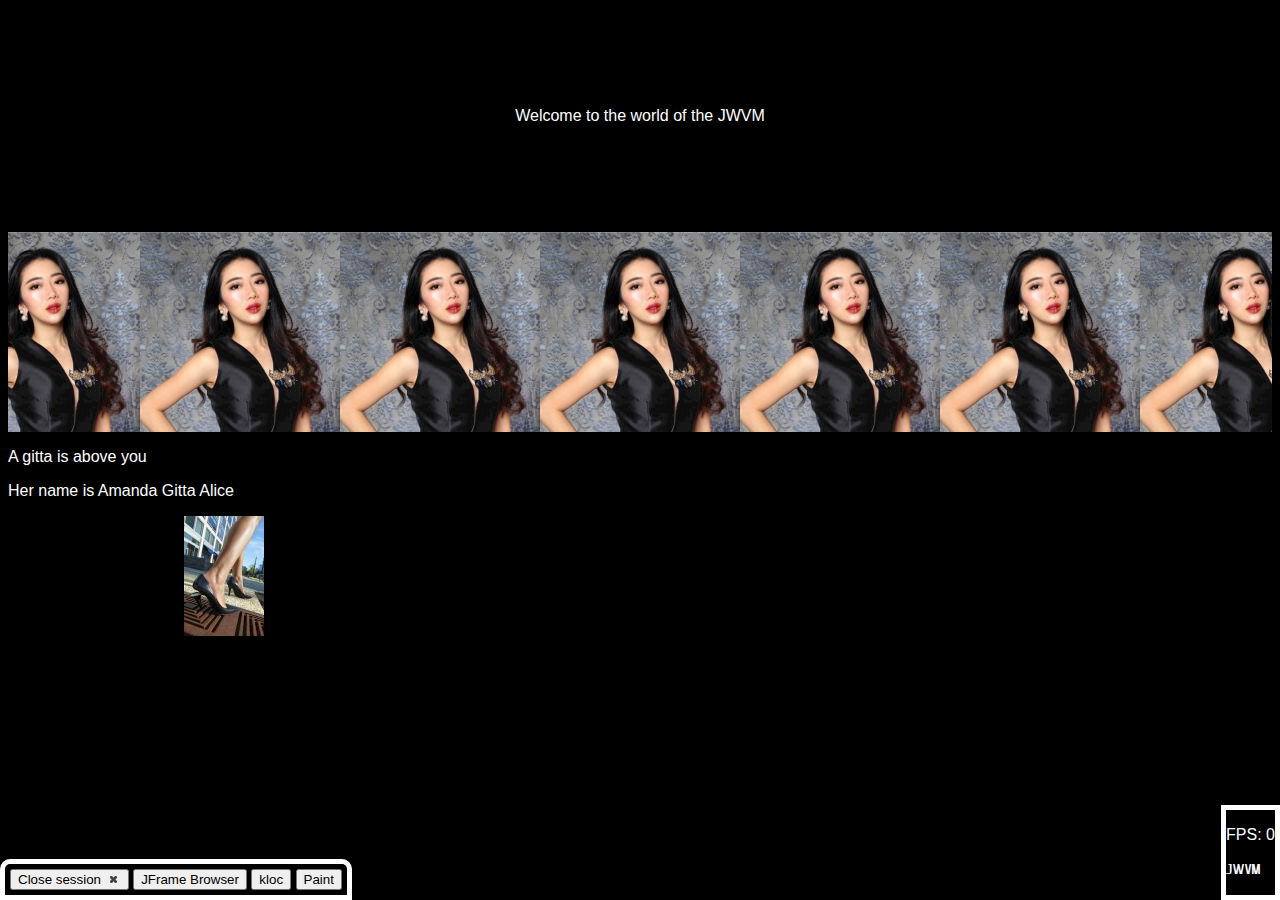
<file: window.html>
<!DOCTYPE html>
<html>
    <head>
        <script src="winbox.js"></script>
        <title>JVWM session</title>
        <link rel="stylesheet" href="style.window.css">
        <link rel="stylesheet" href="./JUI/jquery-ui.min.css">
        <script src="jquery.js"></script>
        <script src="./JUI/jquery-ui.min.js"></script>
        <script src="fps.js"></script>
    </head>
    <body>

        <p class="center-all white-text">Welcome to the world of the JWVM</p>

        <div style="display: none;">
        </div>

        <script>
            /* jvwm code */

            function opengoogle(){
                new WinBox("JFrame Browser", {
                    url: "browse.html",
                    class: "iframe",
                    root: document.body
                });
            }

            function openclock()
            {
                new WinBox("Clock", {
                    url: "kloc.html",
                    class: "iframe",
                    root: document.body
                }); 
            }

            function openpaint()
            {
                new WinBox("Paint app", {
                    url: "paint.html",
                    class: "iframe",
                    root: document.body
                }); 
            }

        </script>
        <div class="gitta center-all"></div>
        <p class="white-text">A gitta is above you</p>
        <p class="white-text">Her name is Amanda Gitta Alice</p>
        <p>And this is your shoe => <img src="image/hahashoe-production.jpg"></p>

        <div class="leftbar">
            <div style="padding: 5px;">
                <button onclick="window.close();">Close session <span class="ui-icon ui-icon-close"></span></button>
                <button onclick="opengoogle();">JFrame Browser</button>
                <!--<button onclick="openpanel();">Opne the control panel</button><br>-->
                <button onclick="openclock();">kloc</button>
                <button onclick="openpaint()">Paint</button>
            </div>
        </div>

        <div class="rightbar">
            <p id="fpsdisplay" class="white-text">FPS: 0</p>
            <p class="white-text" style="font-family: EmotionEN">JWVM</p>
            <script>

                let fps = 0;

                function GetDisplayFPS()
                {
                    var fpsdisplay = document.getElementById("fpsdisplay");
                    fpsdisplay.innerHTML = "FPS: " + fps;
                }



                let times = [];


                (() => {
                
                    function refreshLoop() {
                        window.requestAnimationFrame(() => {
                            const now = performance.now();
                        while (times.length > 0 && times[0] <= now - 1000) {
                            times.shift();
                        }
                        times.push(now);
                        fps = times.length;
                        refreshLoop();
                    });
                    }
                    refreshLoop();

                    // output to console once per second
                    setInterval(() => {GetDisplayFPS();}, 1000)
                })();

                // setInterval(20, GetDisplayFPS);
            </script>
        </div>
    </body>
</html>



<!--
(function(){

    let winbox;

    window.examples = {

        "basic": function(){

            new WinBox("Basic Window");
        },
        "root": function(){

            new WinBox("Custom Root", {

                root: document.body
            });
        },
        "border": function(){

            new WinBox("Custom Border", {

                border: "0.3em"
            });
        },
        "color": function(){

            new WinBox({

                title: "Custom Color",
                background: "#ff005d",
                border: 4
            });
        },
        "viewport": function(){

            new WinBox("Limit Viewport", {

                top: 50,
                right: 50,
                bottom: 0,
                left: 50
            });
        },
        "splitscreen": function(){

            new WinBox("Splitscreen (Left)", {

                right: "50%",
                max: true
            });

            new WinBox("Splitscreen (Right)", {

                x: "100%",
                left: "50%",
                max: true
            });
        },
        "position": function(){

            new WinBox({

                title: "Custom Position / Size",
                x: "center",
                y: "center",
                width: "50%",
                height: "50%"
            });
        },
        "modal": function(){

            new WinBox("Modal Window", {

                modal: true
            });
        },
        "innerhtml": function(){

            new WinBox({

                title: "Set innerHTML",
                html: "<h1>Lorem Ipsum</h1>"
            });
        },
        "mount-clone": function(){

            new WinBox("Mount DOM", {

                mount: document.getElementById("content")
                               .cloneNode(true)
            });
        },
        "mount-auto": function(){

            new WinBox("Mount DOM", {

                mount: document.getElementById("content")
            });
        },
        "iframe": function(){

            new WinBox("WinBox.js", {

                url: "https://nextapps-de.github.io/winbox/",
                class: "iframe"
            });
        },
        "all-options": function(){

            new WinBox({

                id: "my-window",
                class: ["no-full", "my-theme"],
                root: document.body,
                title: "All Options",
                background: "#fff",
                border: 4,
                index: 50,
                width: 200,
                height: 200,
                minheight: 100,
                minwidth: 100,
                x: "center",
                y: "center",
                max: false,
                splitscreen: true,
                top: 50,
                right: 50,
                bottom: 0,
                left: 50,
                html: "width: 200, height: 200",
                onfocus: function(){
                    this.setBackground("#fff");
                },
                onblur: function(){
                    this.setBackground("#999");
                },
                onresize: function(width, height){
                    this.body.textContent = (
                        "width: " + width + ", " +
                        "height: " + height
                    );
                },
                onmove: function(x, y){
                    this.body.textContent = (
                        "x: " + x + ", " +
                        "y: " + y
                    );
                },
                onclose: function(force){
                    return !confirm("Close window?");
                }
            });
        },
        "custom-css": function(){

            new WinBox("Custom CSS", {

                class: "custom",
                mount: document.getElementById("content")
                               .cloneNode(true)
            });
        },
        "custom-class": function(){

            new WinBox("Custom CSS (Class)", {

                class: "my-theme",
                mount: document.getElementById("content")
                               .cloneNode(true)
            });
        },
        "theme-modern": function(){

            new WinBox("Theme: Modern", {

                class: "modern",
                mount: document.getElementById("content")
                               .cloneNode(true)
            });
        },
        "controls": function(){

            winbox = new WinBox("Controls", {

                mount: document.getElementById("controls"),
                border: 4,
                onclose: function(force){
                    return !force && !confirm("Close window?");
                }
            });
        }
    };

    window.buttons = {

        minimize: function(){

            winbox.minimize();
        },
        maximize: function(){

            winbox.maximize();
        },
        fullscreen: function(){

            winbox.fullscreen();
        },
        center: function(){

            winbox.move("center", "center");
        },
        move: function(){

            winbox.move("right", "bottom");
        },
        resize: function(){

            winbox.resize("50%", "50%");
        },
        title: function(){

            winbox.setTitle("Title-" + Math.random());
        },
        color: function(){

            winbox.setBackground(
                "rgb(" + (Math.random() * 255 | 0) + "," +
                         (Math.random() * 255 | 0) + "," +
                         (Math.random() * 255 | 0) + ")"
            );
        },
        modal: function(){

            winbox.body.parentNode.classList.toggle("modal");
        },
        add: function(){

            winbox.addClass("my-theme");
        },
        remove: function(){

            winbox.removeClass("my-theme");
        },
        close: function(){

            winbox.close();
        },
        force_close: function () {

            winbox.close(true);
        }
    };

}());

hljs.highlightAll();

-->
</file>
<file: style.css>
@font-face {
    font-family: EmotionEN;
    src: url(EEF.ttf);
}

body {
    font-family: sans-serif, monospace;
    background-position: center;
}
</file>
<file: style.window.css>
body {
    background-color: black;
    font-family: sans-serif, monospace;
    background-position: center;
}

@font-face {
    font-family: EmotionEN;
    src: url(EEF.ttf);
}

.gitta{
    background-image: url("./image/gitta.jpg");
    background-position: center;
}

.center-all{
    /* width: 50%; */
    text-align: center;
    display: flex;
    justify-content: center;
    align-items: center;
    height: 200px;
    /* border: 3px solid green; */
}

.white-text{
    color: white;
}


.leftbar{
    position: fixed;
    bottom: 0;
    left: 0;
    background-color: black;

    border-color: white;
    border-style: solid;
    border-width: 5px;
    border-top-left-radius: 10px;
    border-top-right-radius: 10px;
}

.rightbar{
    position: fixed;
    bottom: 0;
    right: 0;
    background-color: black;

    border-color: white;
    border-style: solid;
    border-width: 5px;
}
</file>
